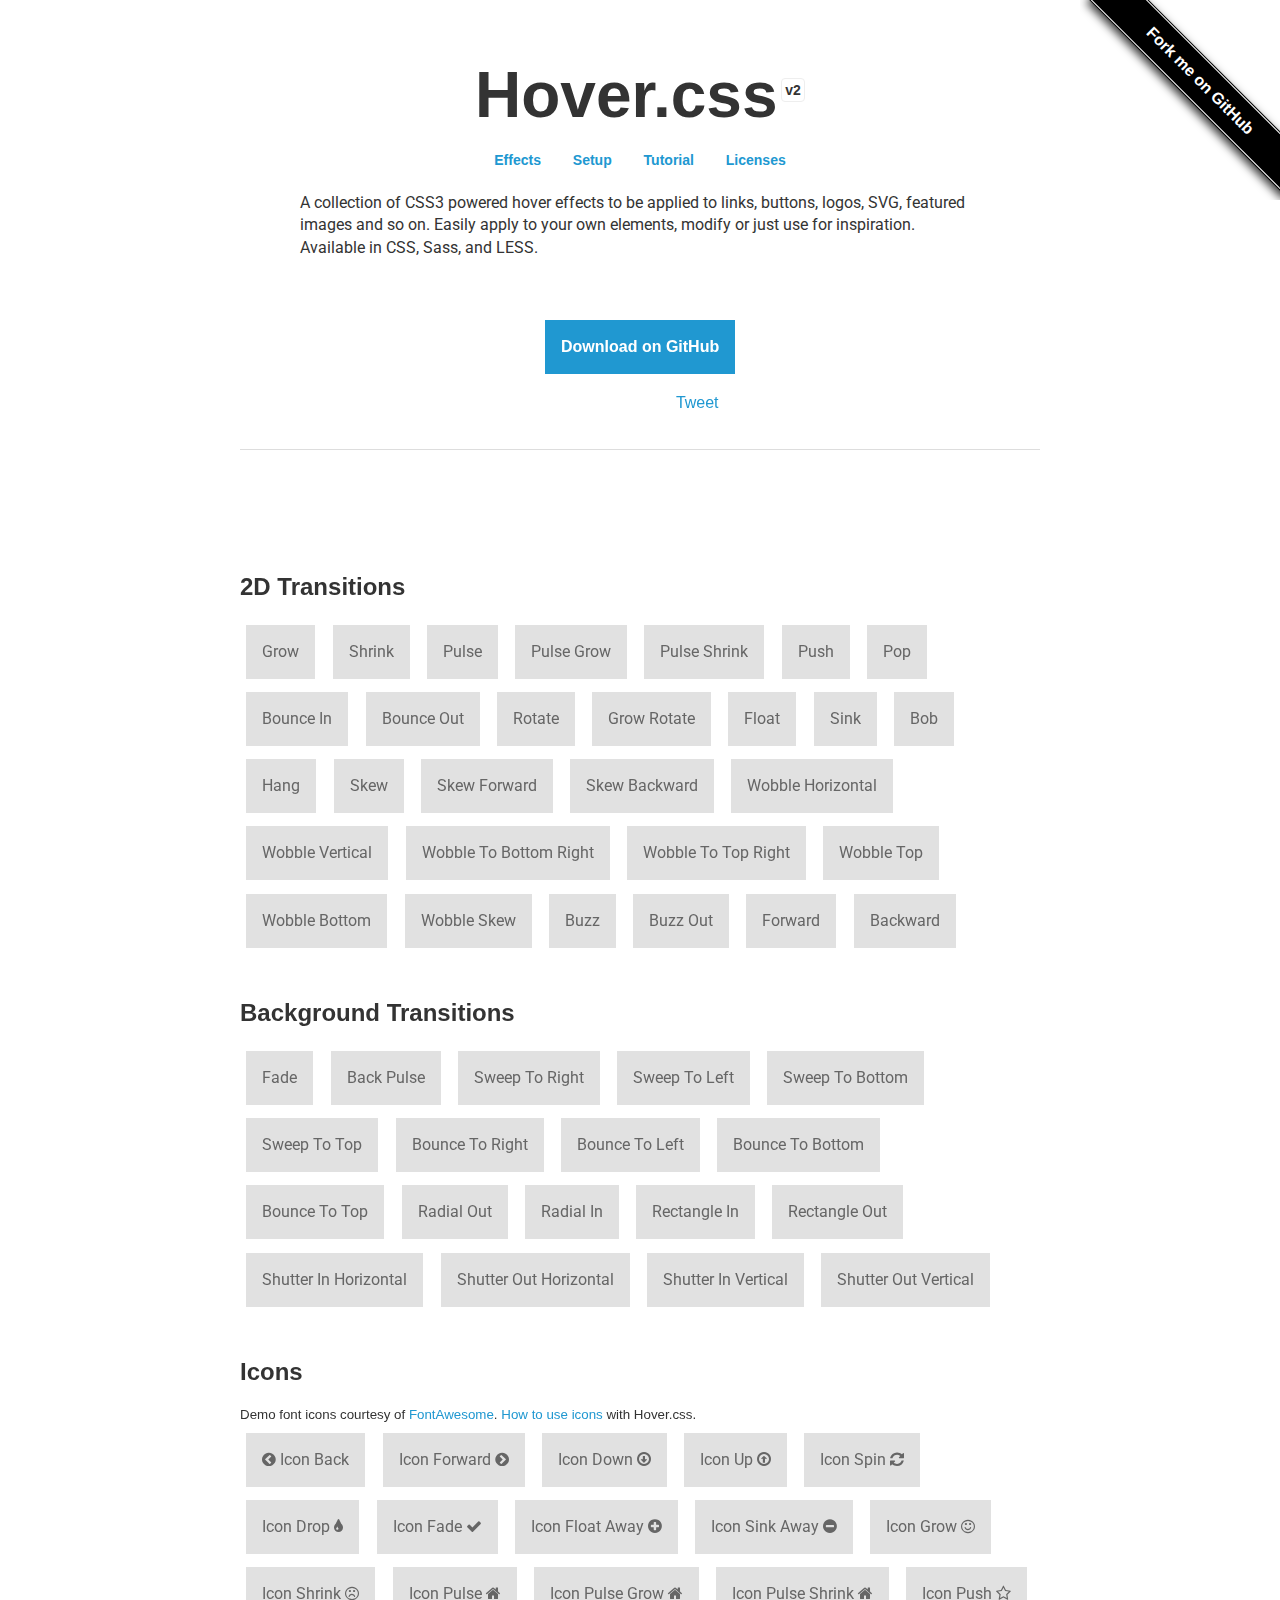
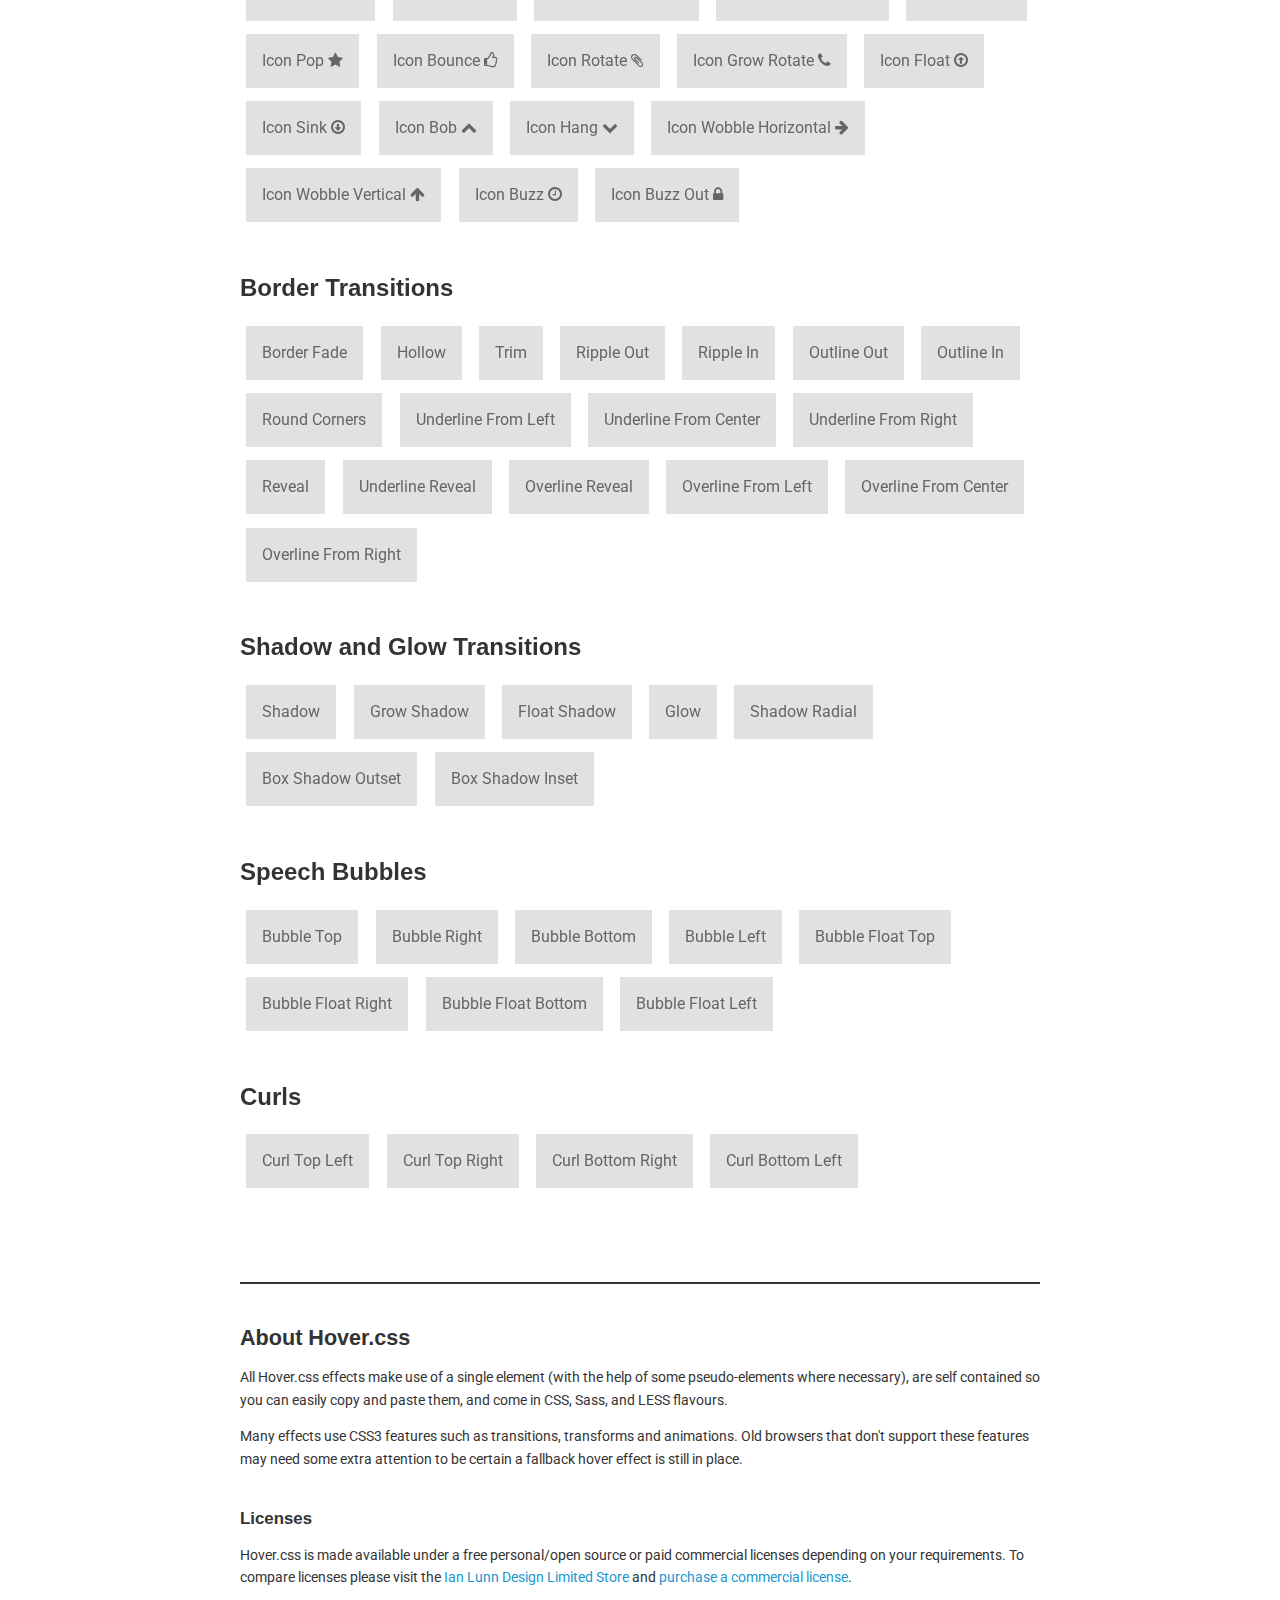
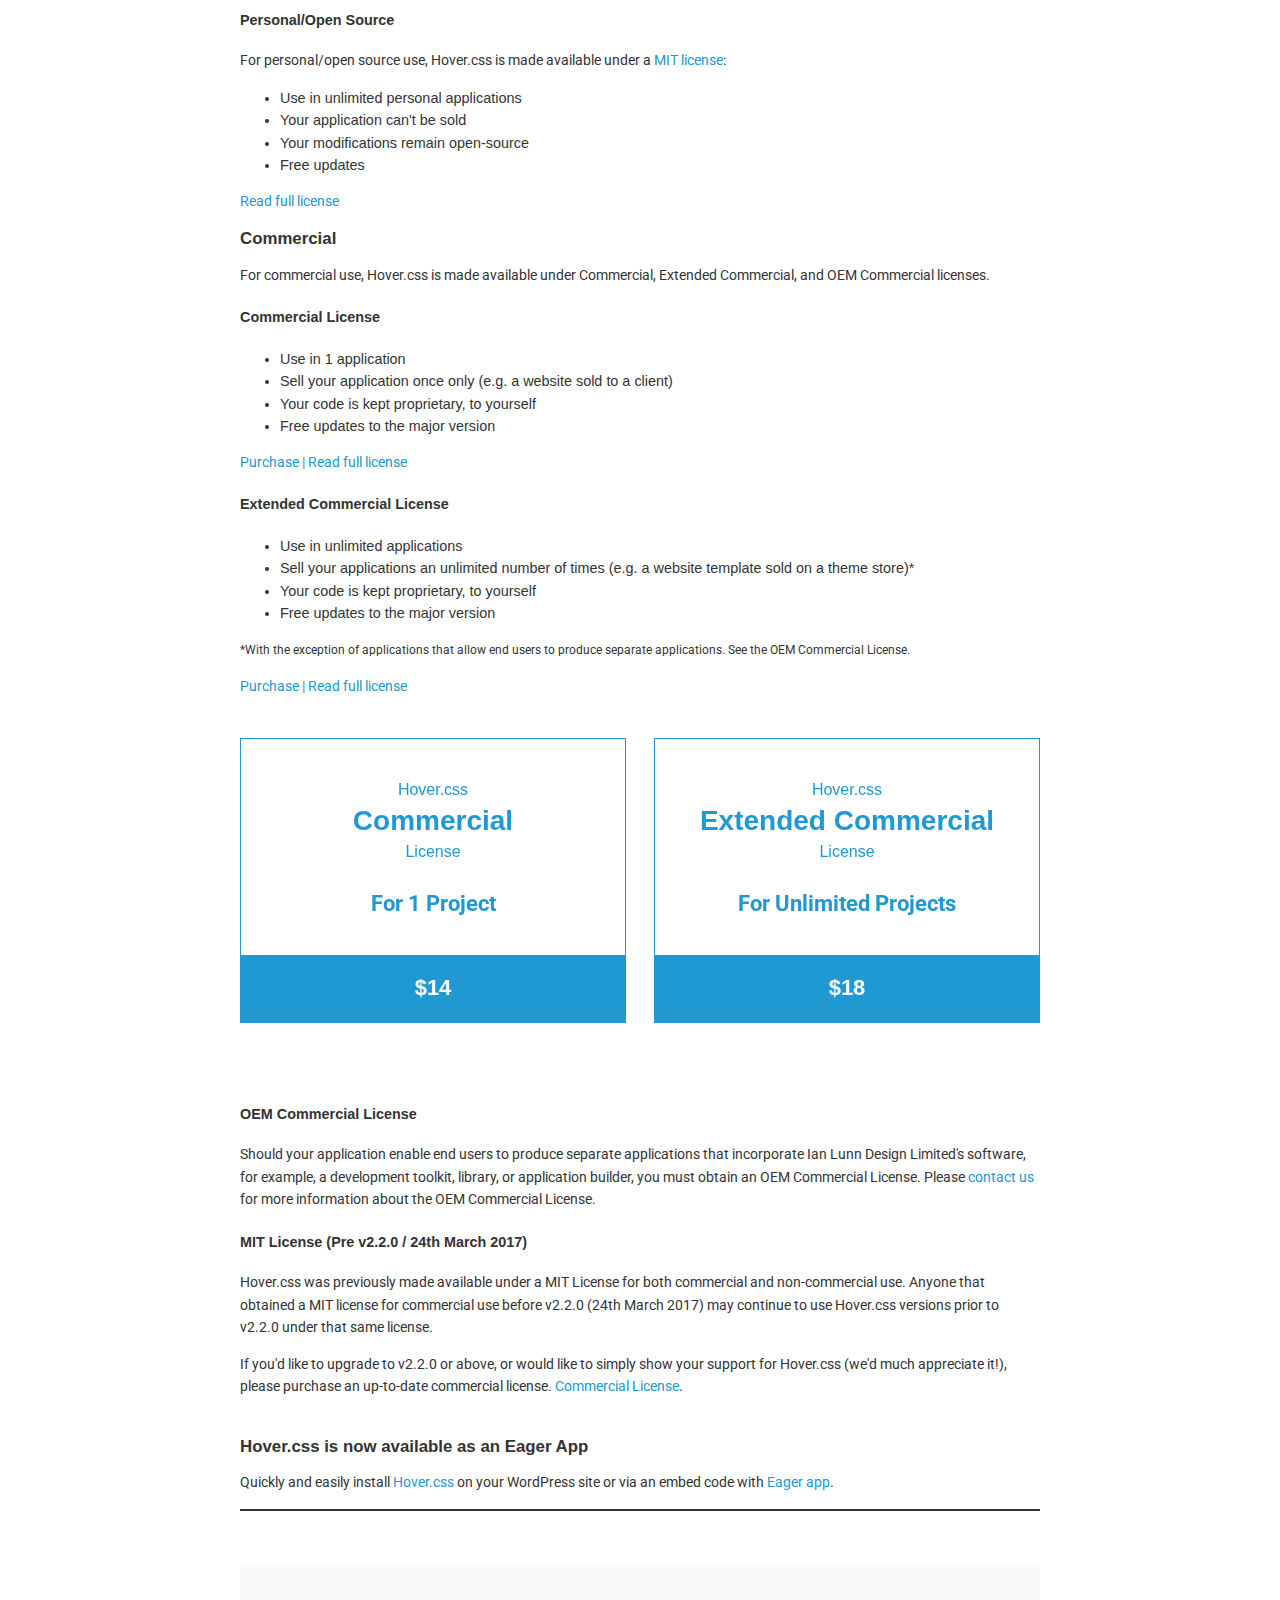
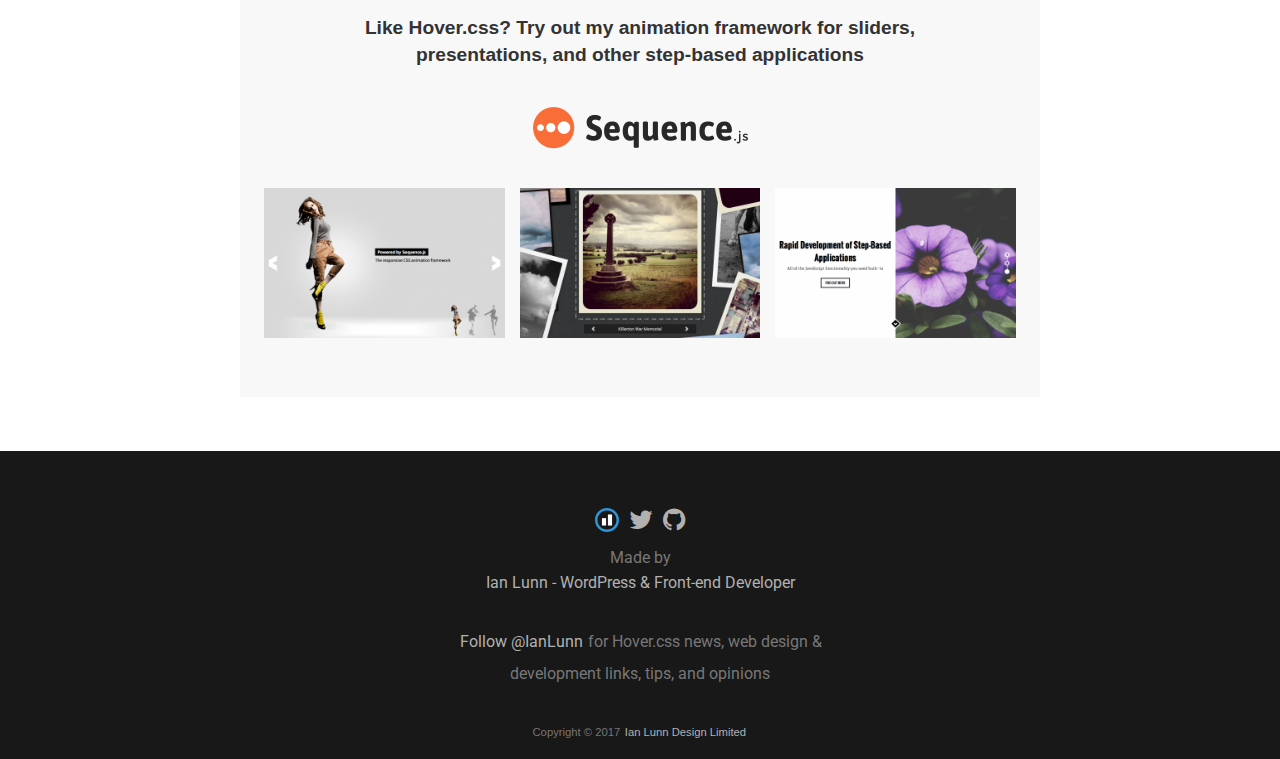
<file: fonts/Hover-master/Hover-master/index.html>
<!DOCTYPE html>
<html lang="en">
	<head>
		<meta charset="utf-8">
		<meta property="og:image" content="https://ianlunn.github.io/Hover/hover.jpg" />
		<meta property="og:site_name" content="Hover.css"/>
		<meta property="og:title" content="Hover.css - A collection of CSS3 powered hover effects" />
		<title>Hover.css - A collection of CSS3 powered hover effects</title>
		<link href="css/demo-page.css" rel="stylesheet" media="all">
		<link href="css/hover.css" rel="stylesheet" media="all">
		<link href="https://maxcdn.bootstrapcdn.com/font-awesome/4.2.0/css/font-awesome.min.css" rel="stylesheet" media="all">
	</head>
	<body>

		<!--[if lt IE 10]>
		<p class="browsehappy">You are using an <strong>outdated</strong> browser. Please <a href="https://browsehappy.com/">upgrade your browser</a> to improve your experience.</p>
		<![endif]-->

		<div class="main">
			<span id="forkongithub"><a href="https://github.com/IanLunn/Hover">Fork me on GitHub</a></span>

			<h1>Hover.css <a href="https://github.com/IanLunn/Hover/releases" class="sup" title="View release history">v2</a></h1>

			<nav>
				<ul>
					<li><a href="#effects" title="Effects">Effects</a></li>
					<li><a href="https://github.com/IanLunn/Hover/blob/master/README.md#hovercss" title="Setup">Setup</a></li>
					<li><a href="https://ianlunn.co.uk/articles/hover-css-tutorial-introduction/" title="hover.css Tutorial and Introduction">Tutorial</a></li>
					<li><a href="#licenses" title="Licenses">Licenses</a></li>
				</ul>
			</nav>

			<p class="intro">A collection of CSS3 powered hover effects to be applied to links, buttons, logos, SVG, featured images and so on. Easily apply to your own elements, modify or just use for inspiration. Available in CSS, Sass, and LESS.</p>

			<div class="download aligncenter">
				<a class="button cta hvr-float-shadow" href="https://github.com/IanLunn/Hover">Download on GitHub</a>
			</div>

			<div class="social aligncenter">
				<div class="social-button">
					<iframe src="https://ghbtns.com/github-btn.html?user=IanLunn&repo=Hover&type=watch&count=true" allowtransparency="true" frameborder="0" scrolling="0" width="110" height="20"></iframe>
				</div>

				<div class="social-button">
					<a href="https://twitter.com/share" class="twitter-share-button" data-related="IanLunn" data-dnt="true">Tweet</a>
				</div>
			</div>

			<hr />
			<br />

			<script async type="text/javascript" src="//cdn.carbonads.com/carbon.js?serve=CKYIE23M&placement=ianlunncouk" id="_carbonads_js"></script>

			<div id="effects" class="effects">

				<h2>2D Transitions</h2>

				<a href="#" class="hvr-grow">Grow</a>
				<a href="#" class="hvr-shrink">Shrink</a>
				<a href="#" class="hvr-pulse">Pulse</a>
				<a href="#" class="hvr-pulse-grow">Pulse Grow</a>
				<a href="#" class="hvr-pulse-shrink">Pulse Shrink</a>
				<a href="#" class="hvr-push">Push</a>
				<a href="#" class="hvr-pop">Pop</a>
				<a href="#" class="hvr-bounce-in">Bounce In</a>
				<a href="#" class="hvr-bounce-out">Bounce Out</a>
				<a href="#" class="hvr-rotate">Rotate</a>
				<a href="#" class="hvr-grow-rotate">Grow Rotate</a>
				<a href="#" class="hvr-float">Float</a>
				<a href="#" class="hvr-sink">Sink</a>
				<a href="#" class="hvr-bob">Bob</a>
				<a href="#" class="hvr-hang">Hang</a>
				<a href="#" class="hvr-skew">Skew</a>
				<a href="#" class="hvr-skew-forward">Skew Forward</a>
				<a href="#" class="hvr-skew-backward">Skew Backward</a>
				<a href="#" class="hvr-wobble-horizontal">Wobble Horizontal</a>
				<a href="#" class="hvr-wobble-vertical">Wobble Vertical</a>
				<a href="#" class="hvr-wobble-to-bottom-right">Wobble To Bottom Right</a>
				<a href="#" class="hvr-wobble-to-top-right">Wobble To Top Right</a>
				<a href="#" class="hvr-wobble-top">Wobble Top</a>
				<a href="#" class="hvr-wobble-bottom">Wobble Bottom</a>
				<a href="#" class="hvr-wobble-skew">Wobble Skew</a>
				<a href="#" class="hvr-buzz">Buzz</a>
				<a href="#" class="hvr-buzz-out">Buzz Out</a>
				<a href="#" class="hvr-forward">Forward</a>
				<a href="#" class="hvr-backward">Backward</a>


				<h2>Background Transitions</h2>

				<a href="#" class="hvr-fade">Fade</a>
				<a href="#" class="hvr-back-pulse">Back Pulse</a>
				<a href="#" class="hvr-sweep-to-right">Sweep To Right</a>
				<a href="#" class="hvr-sweep-to-left">Sweep To Left</a>
				<a href="#" class="hvr-sweep-to-bottom">Sweep To Bottom</a>
				<a href="#" class="hvr-sweep-to-top">Sweep To Top</a>
				<a href="#" class="hvr-bounce-to-right">Bounce To Right</a>
				<a href="#" class="hvr-bounce-to-left">Bounce To Left</a>
				<a href="#" class="hvr-bounce-to-bottom">Bounce To Bottom</a>
				<a href="#" class="hvr-bounce-to-top">Bounce To Top</a>
				<a href="#" class="hvr-radial-out">Radial Out</a>
				<a href="#" class="hvr-radial-in">Radial In</a>
				<a href="#" class="hvr-rectangle-in">Rectangle In</a>
				<a href="#" class="hvr-rectangle-out">Rectangle Out</a>
				<a href="#" class="hvr-shutter-in-horizontal">Shutter In Horizontal</a>
				<a href="#" class="hvr-shutter-out-horizontal">Shutter Out Horizontal</a>
				<a href="#" class="hvr-shutter-in-vertical">Shutter In Vertical</a>
				<a href="#" class="hvr-shutter-out-vertical">Shutter Out Vertical</a>


				<h2>Icons</h2>

				<small>Demo font icons courtesy of <a href="https://fortawesome.github.io/Font-Awesome/">FontAwesome</a>. <a href="https://github.com/IanLunn/Hover/#using-icon-effects">How to use icons</a> with Hover.css.</small>

				<a href="#" class="hvr-icon-back">
					<i class="fa fa-chevron-circle-left hvr-icon"></i> Icon Back
				</a>
				<a href="#" class="hvr-icon-forward">
					Icon Forward
					<i class="fa fa-chevron-circle-right hvr-icon"></i>
				</a>
				<a href="#" class="hvr-icon-down">
					Icon Down <i class="fa fa-arrow-circle-o-down hvr-icon"></i>
				</a>
				<a href="#" class="hvr-icon-up">
					Icon Up <i class="fa fa-arrow-circle-o-up hvr-icon"></i>
				</a>
				<a href="#" class="hvr-icon-spin">
					Icon Spin <i class="fa fa-refresh hvr-icon"></i>
				</a>
				<a href="#" class="hvr-icon-drop">
					Icon Drop <i class="fa fa-tint hvr-icon"></i>
				</a>
				<a href="#" class="hvr-icon-fade">
					Icon Fade <i class="fa fa-check hvr-icon"></i>
				</a>
				<a href="#" class="hvr-icon-float-away">
					Icon Float Away <i class="fa fa-plus-circle hvr-icon"></i>
				</a>
				<a href="#" class="hvr-icon-sink-away">
					Icon Sink Away <i class="fa fa-minus-circle hvr-icon"></i>
				</a>
				<a href="#" class="hvr-icon-grow">
					Icon Grow <i class="fa fa-smile-o hvr-icon"></i>
				</a>
				<a href="#" class="hvr-icon-shrink">
					Icon Shrink <i class="fa fa-frown-o hvr-icon"></i>
				</a>
				<a href="#" class="hvr-icon-pulse">
					Icon Pulse <i class="fa fa-home hvr-icon"></i>
				</a>
				<a href="#" class="hvr-icon-pulse-grow">
					Icon Pulse Grow <i class="fa fa-home hvr-icon"></i>
				</a>
				<a href="#" class="hvr-icon-pulse-shrink">
					Icon Pulse Shrink <i class="fa fa-home hvr-icon"></i>
				</a>
				<a href="#" class="hvr-icon-push">
					Icon Push <i class="fa fa-star-o hvr-icon"></i>
				</a>
				<a href="#" class="hvr-icon-pop">
					Icon Pop <i class="fa fa-star hvr-icon"></i>
				</a>
				<a href="#" class="hvr-icon-bounce">
					Icon Bounce <i class="fa fa-thumbs-o-up hvr-icon"></i>
				</a>
				<a href="#" class="hvr-icon-rotate">
					Icon Rotate <i class="fa fa-paperclip hvr-icon"></i>
				</a>
				<a href="#" class="hvr-icon-grow-rotate">
					Icon Grow Rotate <i class="fa fa-phone hvr-icon"></i>
				</a>
				<a href="#" class="hvr-icon-float">
					Icon Float <i class="fa fa-arrow-circle-o-up hvr-icon"></i>
				</a>
				<a href="#" class="hvr-icon-sink">
					Icon Sink <i class="fa fa-arrow-circle-o-down hvr-icon"></i>
				</a>
				<a href="#" class="hvr-icon-bob">
					Icon Bob <i class="fa fa-chevron-up hvr-icon"></i>
				</a>
				<a href="#" class="hvr-icon-hang">
					Icon Hang <i class="fa fa-chevron-down hvr-icon"></i>
				</a>
				<a href="#" class="hvr-icon-wobble-horizontal">
					Icon Wobble Horizontal <i class="fa fa-arrow-right hvr-icon"></i>
				</a>
				<a href="#" class="hvr-icon-wobble-vertical">
					Icon Wobble Vertical <i class="fa fa-arrow-up hvr-icon"></i>
				</a>
				<a href="#" class="hvr-icon-buzz">
					Icon Buzz <i class="fa fa-clock-o hvr-icon"></i>
				</a>
				<a href="#" class="hvr-icon-buzz-out">
					Icon Buzz Out <i class="fa fa-lock hvr-icon"></i>
				</a>


				<h2>Border Transitions</h2>

				<a href="#" class="hvr-border-fade">Border Fade</a>
				<a href="#" class="hvr-hollow">Hollow</a>
				<a href="#" class="hvr-trim">Trim</a>
				<a href="#" class="hvr-ripple-out">Ripple Out</a>
				<a href="#" class="hvr-ripple-in">Ripple In</a>
				<a href="#" class="hvr-outline-out">Outline Out</a>
				<a href="#" class="hvr-outline-in">Outline In</a>
				<a href="#" class="hvr-round-corners">Round Corners</a>
				<a href="#" class="hvr-underline-from-left">Underline From Left</a>
				<a href="#" class="hvr-underline-from-center">Underline From Center</a>
				<a href="#" class="hvr-underline-from-right">Underline From Right</a>
				<a href="#" class="hvr-reveal">Reveal</a>
				<a href="#" class="hvr-underline-reveal">Underline Reveal</a>
				<a href="#" class="hvr-overline-reveal">Overline Reveal</a>
				<a href="#" class="hvr-overline-from-left">Overline From Left</a>
				<a href="#" class="hvr-overline-from-center">Overline From Center</a>
				<a href="#" class="hvr-overline-from-right">Overline From Right</a>


				<h2>Shadow and Glow Transitions</h2>

				<a href="#" class="hvr-shadow">Shadow</a>
				<a href="#" class="hvr-grow-shadow">Grow Shadow</a>
				<a href="#" class="hvr-float-shadow">Float Shadow</a>
				<a href="#" class="hvr-glow">Glow</a>
				<a href="#" class="hvr-shadow-radial">Shadow Radial</a>
				<a href="#" class="hvr-box-shadow-outset">Box Shadow Outset</a>
				<a href="#" class="hvr-box-shadow-inset">Box Shadow Inset</a>


				<h2>Speech Bubbles</h2>

				<a href="#" class="hvr-bubble-top">Bubble Top</a>
				<a href="#" class="hvr-bubble-right">Bubble Right</a>
				<a href="#" class="hvr-bubble-bottom">Bubble Bottom</a>
				<a href="#" class="hvr-bubble-left">Bubble Left</a>
				<a href="#" class="hvr-bubble-float-top">Bubble Float Top</a>
				<a href="#" class="hvr-bubble-float-right">Bubble Float Right</a>
				<a href="#" class="hvr-bubble-float-bottom">Bubble Float Bottom</a>
				<a href="#" class="hvr-bubble-float-left">Bubble Float Left</a>


				<h2>Curls</h2>

				<a href="#" class="hvr-curl-top-left">Curl Top Left</a>
				<a href="#" class="hvr-curl-top-right">Curl Top Right</a>
				<a href="#" class="hvr-curl-bottom-right">Curl Bottom Right</a>
				<a href="#" class="hvr-curl-bottom-left">Curl Bottom Left</a>
			</div>


			<div class="footer">
				<div class="about">
					<h2>About Hover.css</h2>

					<p>All Hover.css effects make use of a single element (with the help of some pseudo-elements where necessary), are self contained so you can easily copy and paste them, and come in CSS, Sass, and LESS flavours.</p>

					<p>Many effects use CSS3 features such as transitions, transforms and animations. Old browsers that don't support these features may need some extra attention to be certain a fallback hover effect is still in place.</p>

					<br />
					<h3 id="licenses">Licenses</h3>

					<p>Hover.css is made available under a free personal/open source or paid commercial licenses depending on your requirements. To compare licenses please visit the <a href="https://ianlunn.co.uk/store/licenses/">Ian Lunn Design Limited Store</a> and <a href="https://ianlunn.co.uk/store/hover-css/">purchase a commercial license</a>.</p>

					<h4 id="personal">Personal/Open Source</h4>

					<p>For personal/open source use, Hover.css is made available under a <a href="https://opensource.org/licenses/MIT">MIT license</a>:</p>

					<ul>
						<li>Use in unlimited personal applications</li>
						<li>Your application can't be sold</li>
						<li>Your modifications remain open-source</li>
						<li>Free updates</li>
					</ul>

					<p><a href="https://ianlunn.co.uk/store/licenses/personal/">Read full license</a></p>

					<h3 id="commercial-licenses">Commercial</h3>

					<p>For commercial use, Hover.css is made available under Commercial, Extended Commercial, and OEM Commercial licenses.</p>

					<h4 id="commercial">Commercial License</h4>

					<ul>
						<li>Use in 1 application</li>
						<li>Sell your application once only (e.g. a website sold to a client)</li>
						<li>Your code is kept proprietary, to yourself</li>
						<li>Free updates to the major version</li>
					</ul>

					<p><a href="https://ianlunn.co.uk/store/hover-css/?attribute_pa_licenses=commercial">Purchase<a/> | <a href="https://ianlunn.co.uk/store/licenses/commercial/">Read full license</a></p>

					<h4 id="extended-commercial">Extended Commercial License</h4>

					<ul>
						<li>Use in unlimited applications</li>
						<li>Sell your applications an unlimited number of times (e.g. a website template sold on a theme store)*</li>
						<li>Your code is kept proprietary, to yourself</li>
						<li>Free updates to the major version</li>
					</ul>

					<p><small>*With the exception of applications that allow end users to produce separate applications. See the OEM Commercial License.</small></p>

					<p><a href="https://ianlunn.co.uk/store/hover-css/?attribute_pa_licenses=extended-commercial">Purchase<a/> | <a href="https://ianlunn.co.uk/store/licenses/extended-commercial/">Read full license</a></p>

					<div class="licenses">
						<a target="_blank" href="https://ianlunn.co.uk/store/hover-css/?attribute_pa_licenses=commercial" title="Commercial License" class="license hvr-float">
							<div class="license__content">
								<h5 class="license__title"><div>Hover.css</div> Commercial <div>License</div></h5>
								<p class="license__desc">For 1 Project</p>
							</div>
							<span class="license__button button cta">$14</span>
						</a>

						<a target="_blank" href="https://ianlunn.co.uk/store/hover-css/?attribute_pa_licenses=extended-commercial" title="Extended Commercial License" class="license hvr-float">
							<div class="license__content">
								<h5 class="license__title"><div>Hover.css</div> Extended Commercial <div>License</div></h5>
								<p class="license__desc">For Unlimited Projects</p>
							</div>
							<span class="license__button button cta">$18</span>
						</a>
					</div>

					<h4 id="oem-commercial">OEM Commercial License</h4>

					<p>Should your application enable end users to produce separate applications that incorporate Ian Lunn Design Limited's software, for example, a development toolkit, library, or application builder, you must obtain an OEM Commercial License. Please <a href="https://ianlunn.co.uk/contact/">contact us</a> for more information about the OEM Commercial License.</p>

					<h4>MIT License (Pre v2.2.0 / 24th March 2017)</h4>
					<p>Hover.css was previously made available under a MIT License for both commercial and non-commercial use. Anyone that obtained a MIT license for commercial use before v2.2.0 (24th March 2017) may continue to use Hover.css versions prior to v2.2.0 under that same license.</p>

					<p>If you'd like to upgrade to v2.2.0 or above, or would like to simply show your support for Hover.css (we'd much appreciate it!), please purchase an up-to-date commercial license. <a href="https://ianlunn.co.uk/store/hover-css/?attribute_pa_licenses=commercial" title="Commercial License">Commercial License</a>.</p>

					<br />
					<h3>Hover.css is now available as an Eager App</h3>
					<p>Quickly and easily install <a href="https://eager.io/app/AN_LdP2tOk0f">Hover.css</a> on your WordPress site or via an embed code with <a href="https://eager.io/">Eager app</a>.</p>
				</div>
			</div>

			<div class="ad">
				<h2>Like Hover.css? Try out my animation framework for sliders,<br /> presentations, and other step-based applications</h2>

				<a class="ad__logo" href="https://www.sequencejs.com/" title="Learn more about Sequence.js">
					<img src="sequence-logo.png" alt="Sequence.js" />
				</a>

				<div class="ad__preview">
					<a href="https://www.sequencejs.com/" title="Learn more about Sequence.js"><img src="modern-slide-in.png" /></a> <a class="second" href="https://www.sequencejs.com/" title="Learn more about Sequence.js"><img src="photo-stack.png" /></a> <a href="https://www.sequencejs.com/" title="Learn more about Sequence.js"><img src="two-up.png" /></a>
				</div>
			</div>

		</div>

		<div class="made-by group">
			<ul>
				<li>
					<!-- "IL" logo Copyright (c) Ian Lunn Design Limited 2017 -->
					<a cass="icon__ild" href="https://ianlunn.co.uk/" title="Ian Lunn - WordPress &amp; Front End Developer" target="_blank" class="ild-ident">
						<svg class="" onmouseenter="el=this;el.classList.add('active');setTimeout(function(){el.classList.remove('active')},600);" xmlns="https://www.w3.org/2000/svg" width="24" height="30" viewBox="0 0 52 52">
							<g class="circle-holder">
								<path class="circle" fill="#2E96D6" d="M5.4 26c0-11.4 9.2-20.6 20.6-20.6s20.6 9.2 20.6 20.6c0 11.4-9.2 20.6-20.6 20.6s-20.6-9.2-20.6-20.6zm-5.4 0c0 14.4 11.6 26 26 26s26-11.6 26-26-11.6-26-26-26-26 11.6-26 26z"></path>
							</g>
							<path class="i" fill="#fff" d="M15 22h9v16h-9v-16z"></path>
							<path class="l" fill="#fff" d="M28 14h9v24h-9v-24z"></path>
						</svg>
					</a>
				</li>
				<li><a class="icon__twitter" href="https://twitter.com/IanLunn/" title="Ian Lunn on Twitter" target="_blank"><i class="fa fa-twitter"></i></a></li>
				<li><a class="icon__github" href="https://github.com/IanLunn/Hover/" title="Hover.css on GitHub" target="_blank"><i class="fa fa-github"></i></a></li>
			</ul>
			<p>Made by<br /><a href="https://ianlunn.co.uk/" title="Ian Lunn - WordPress &amp; Front End Developer" target="_blank">Ian Lunn - WordPress &amp; Front-end Developer</a></p>

			<p class="follow"><a href="https://twitter.com/IanLunn" class="twitter-follow-button" data-show-count="false" data-dnt="true" data-size="large">Follow @IanLunn</a> for Hover.css news, web design &amp;<br /> development links, tips, and opinions</p>
			<small>Copyright &copy; 2017 <a href="https://ianlunn.co.uk/" title="Ian Lunn - WordPress &amp; Front End Developer" target="_blank">Ian Lunn Design Limited</a></small>
		</div>

		<script>
			/**
			 * Used to demonstrate Hover.css only. Not required when adding
			 * Hover.css to your own pages. Prevents a link from being
			 * navigated and gaining focus.
			 */
			var effects = document.querySelectorAll('.effects')[0];

			effects.addEventListener('click', function(e) {

				if (e.target.className.indexOf('hvr') > -1) {
					e.preventDefault();
					e.target.blur();

				}
			});
		</script>

		<script>!function(d,s,id){var js,fjs=d.getElementsByTagName(s)[0],p=/^https:/.test(d.location)?'http':'https';if(!d.getElementById(id)){js=d.createElement(s);js.id=id;js.src=p+'://platform.twitter.com/widgets.js';fjs.parentNode.insertBefore(js,fjs);}}(document, 'script', 'twitter-wjs');</script>

		<script>
		  (function(i,s,o,g,r,a,m){i['GoogleAnalyticsObject']=r;i[r]=i[r]||function(){
		  (i[r].q=i[r].q||[]).push(arguments)},i[r].l=1*new Date();a=s.createElement(o),
		  m=s.getElementsByTagName(o)[0];a.async=1;a.src=g;m.parentNode.insertBefore(a,m)
		  })(window,document,'script','//www.google-analytics.com/analytics.js','ga');

		  ga('create', 'UA-11991680-4', 'ianlunn.github.io');
		  ga('send', 'pageview');
		</script>
	</body>
</html>
</file>
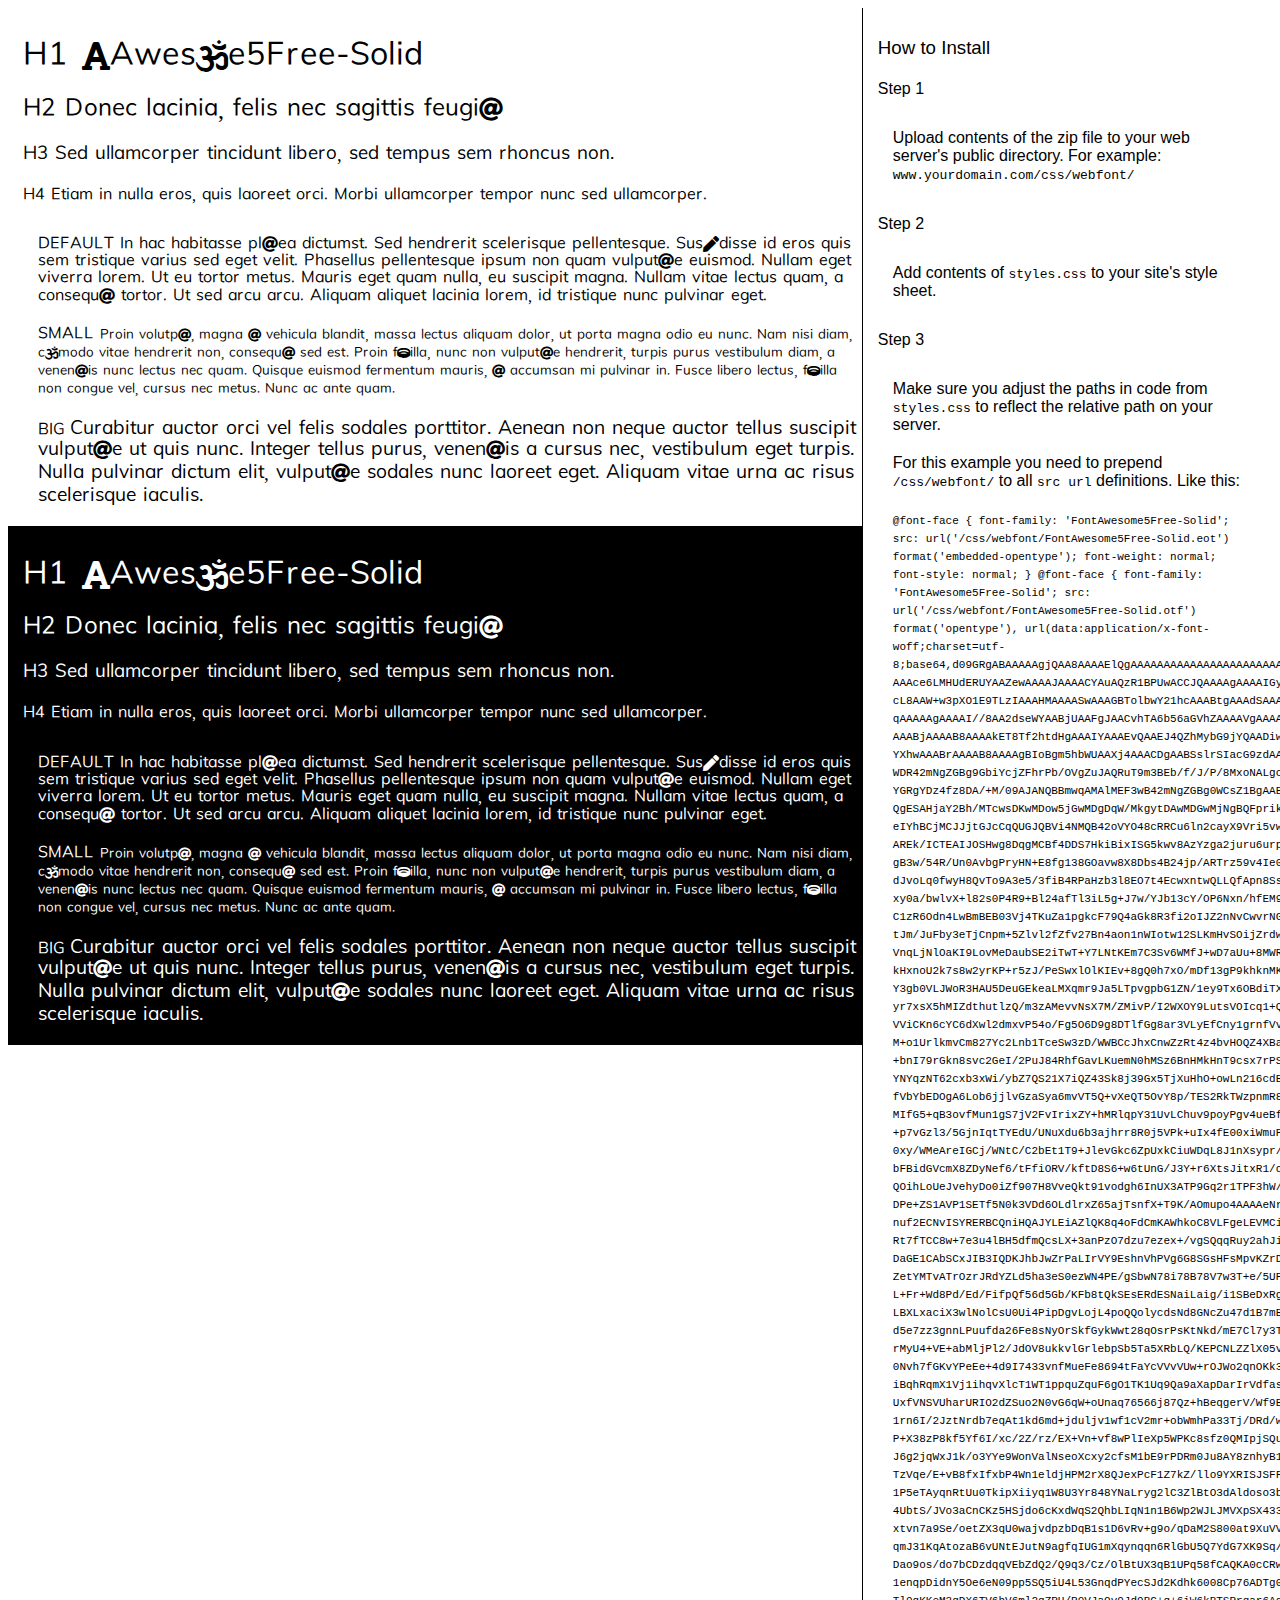
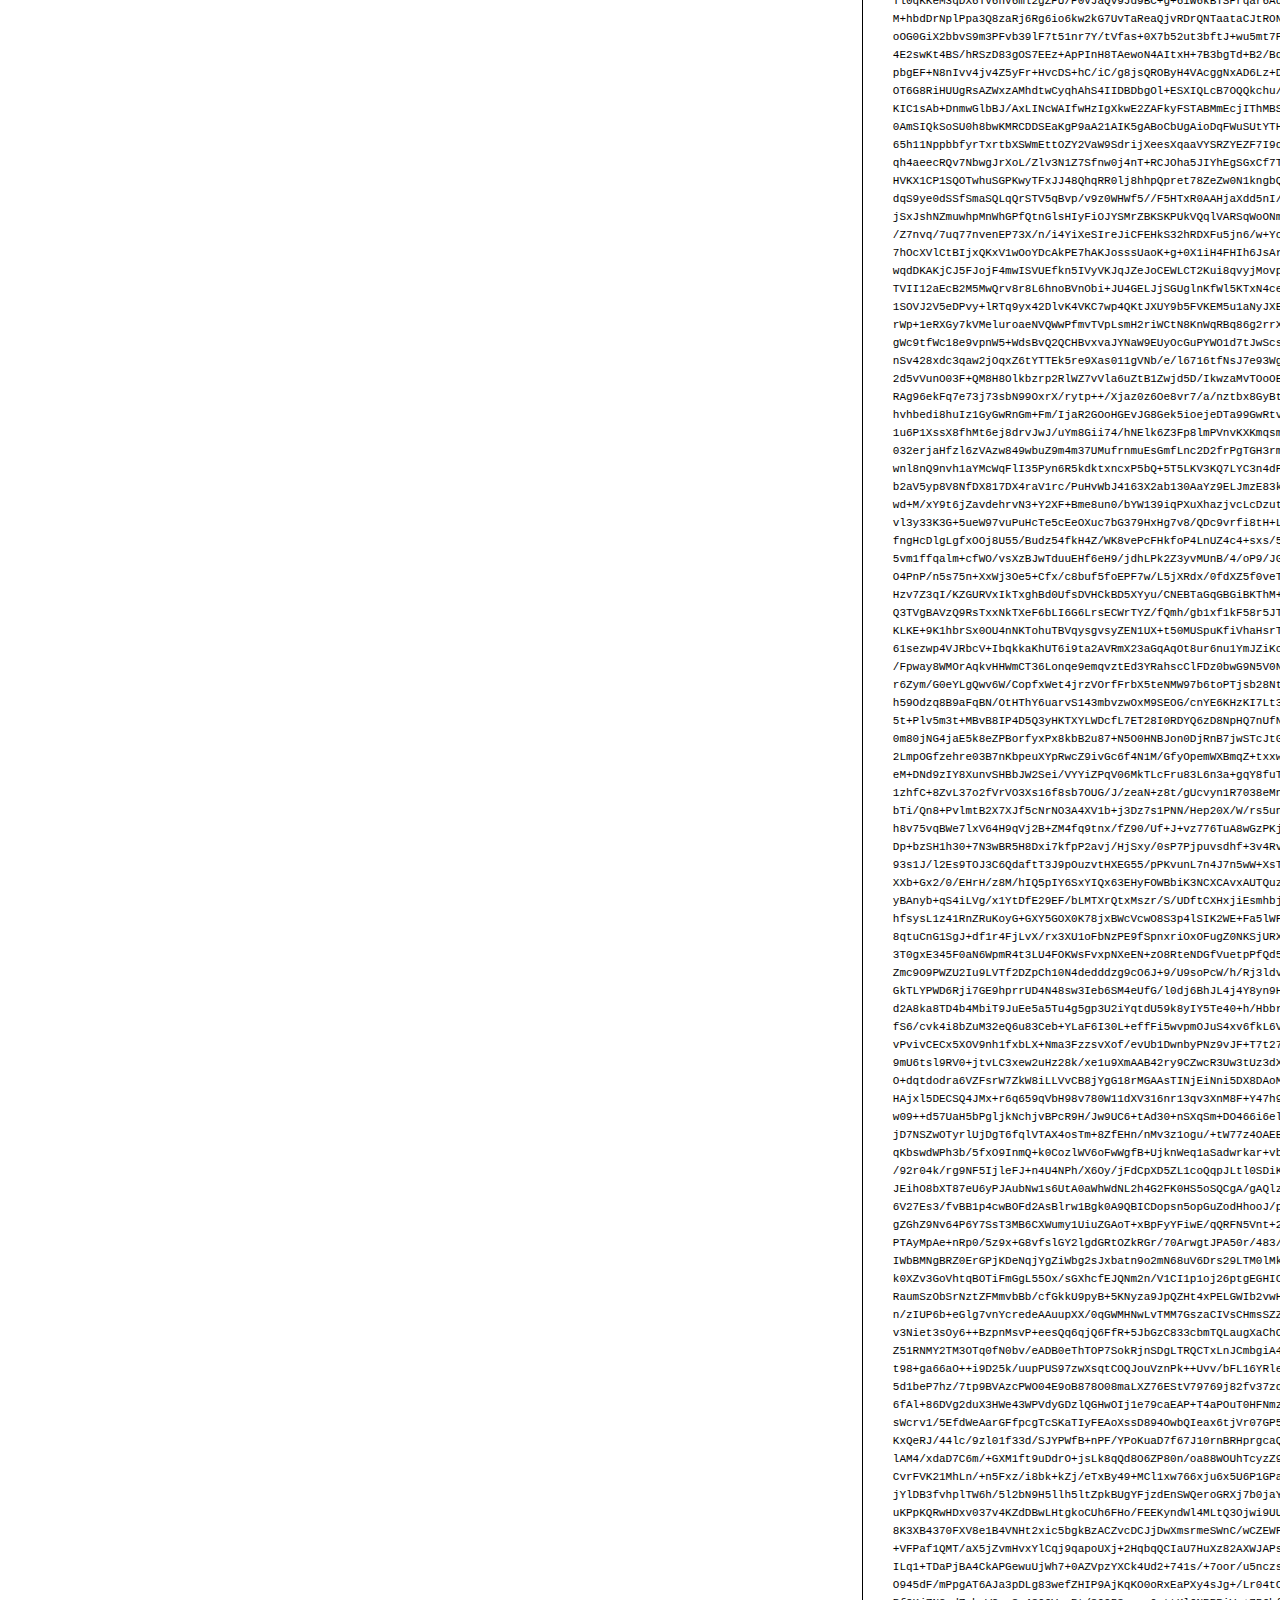
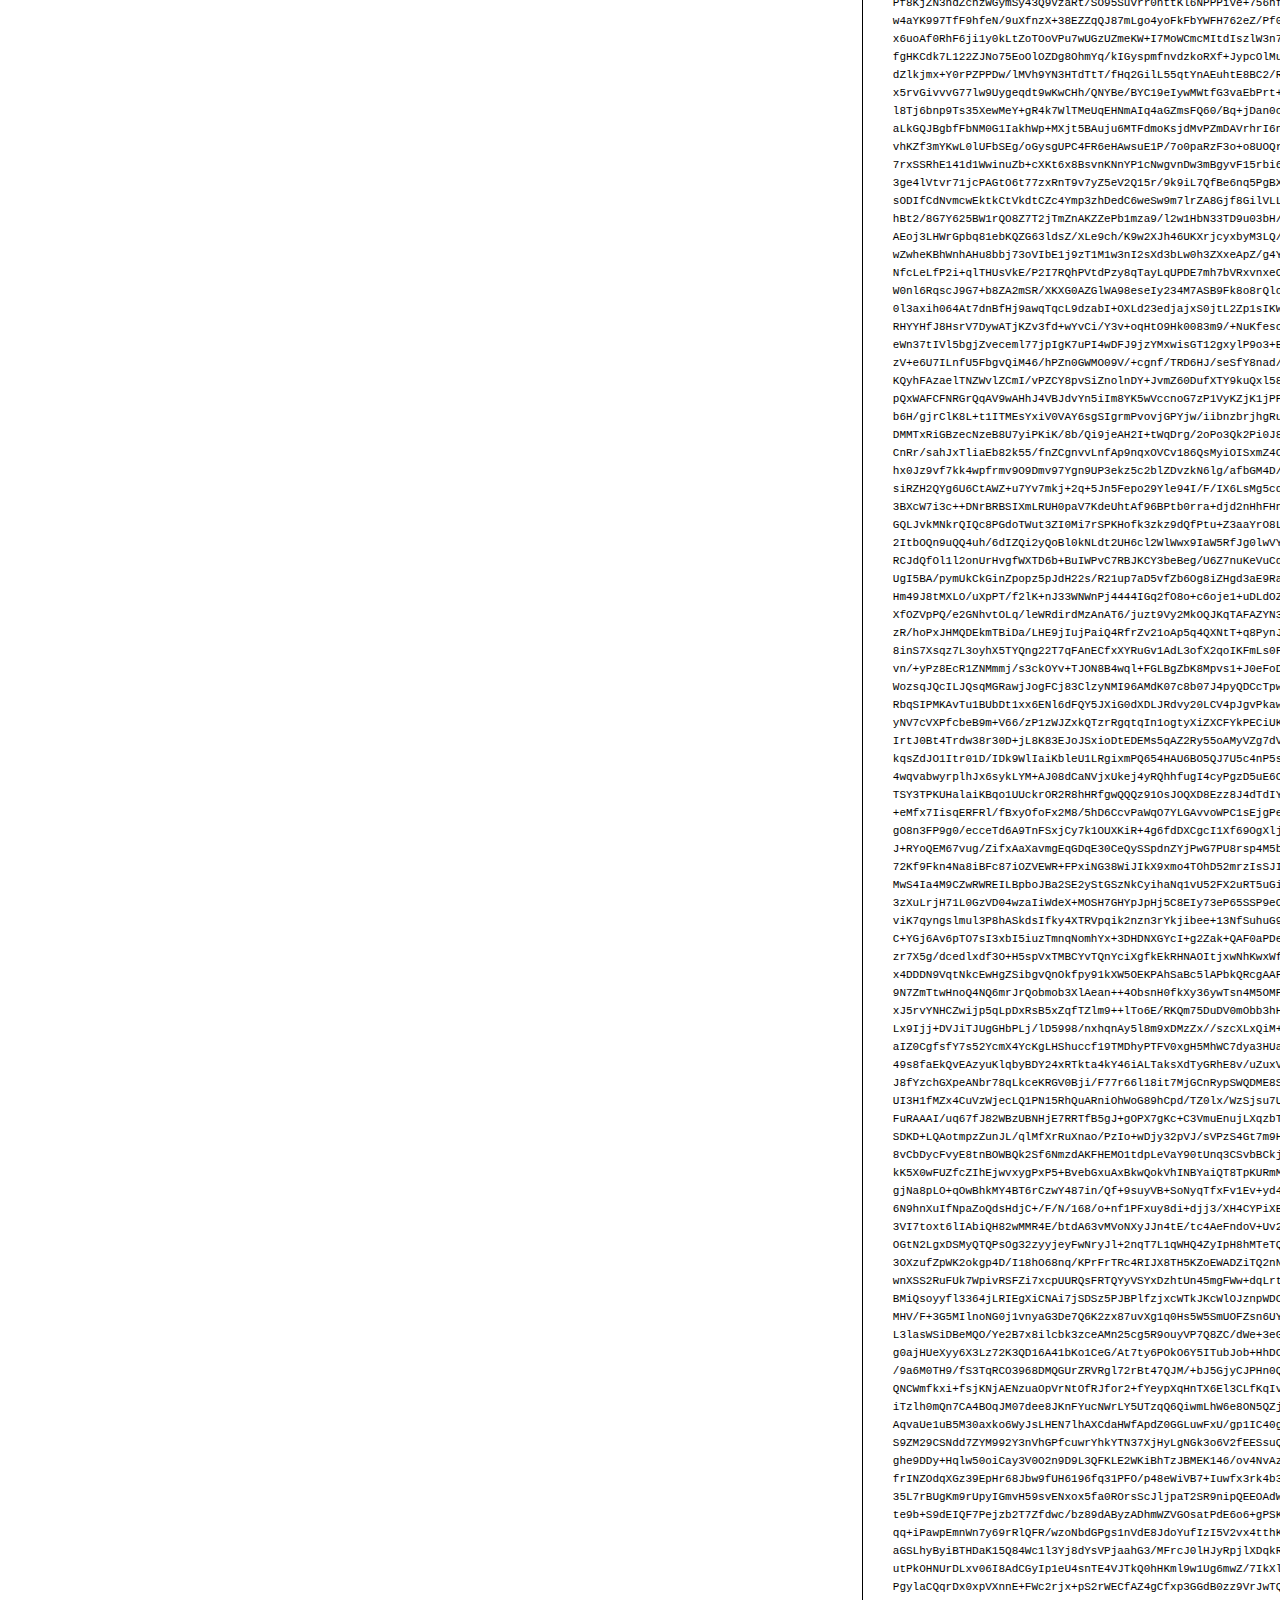
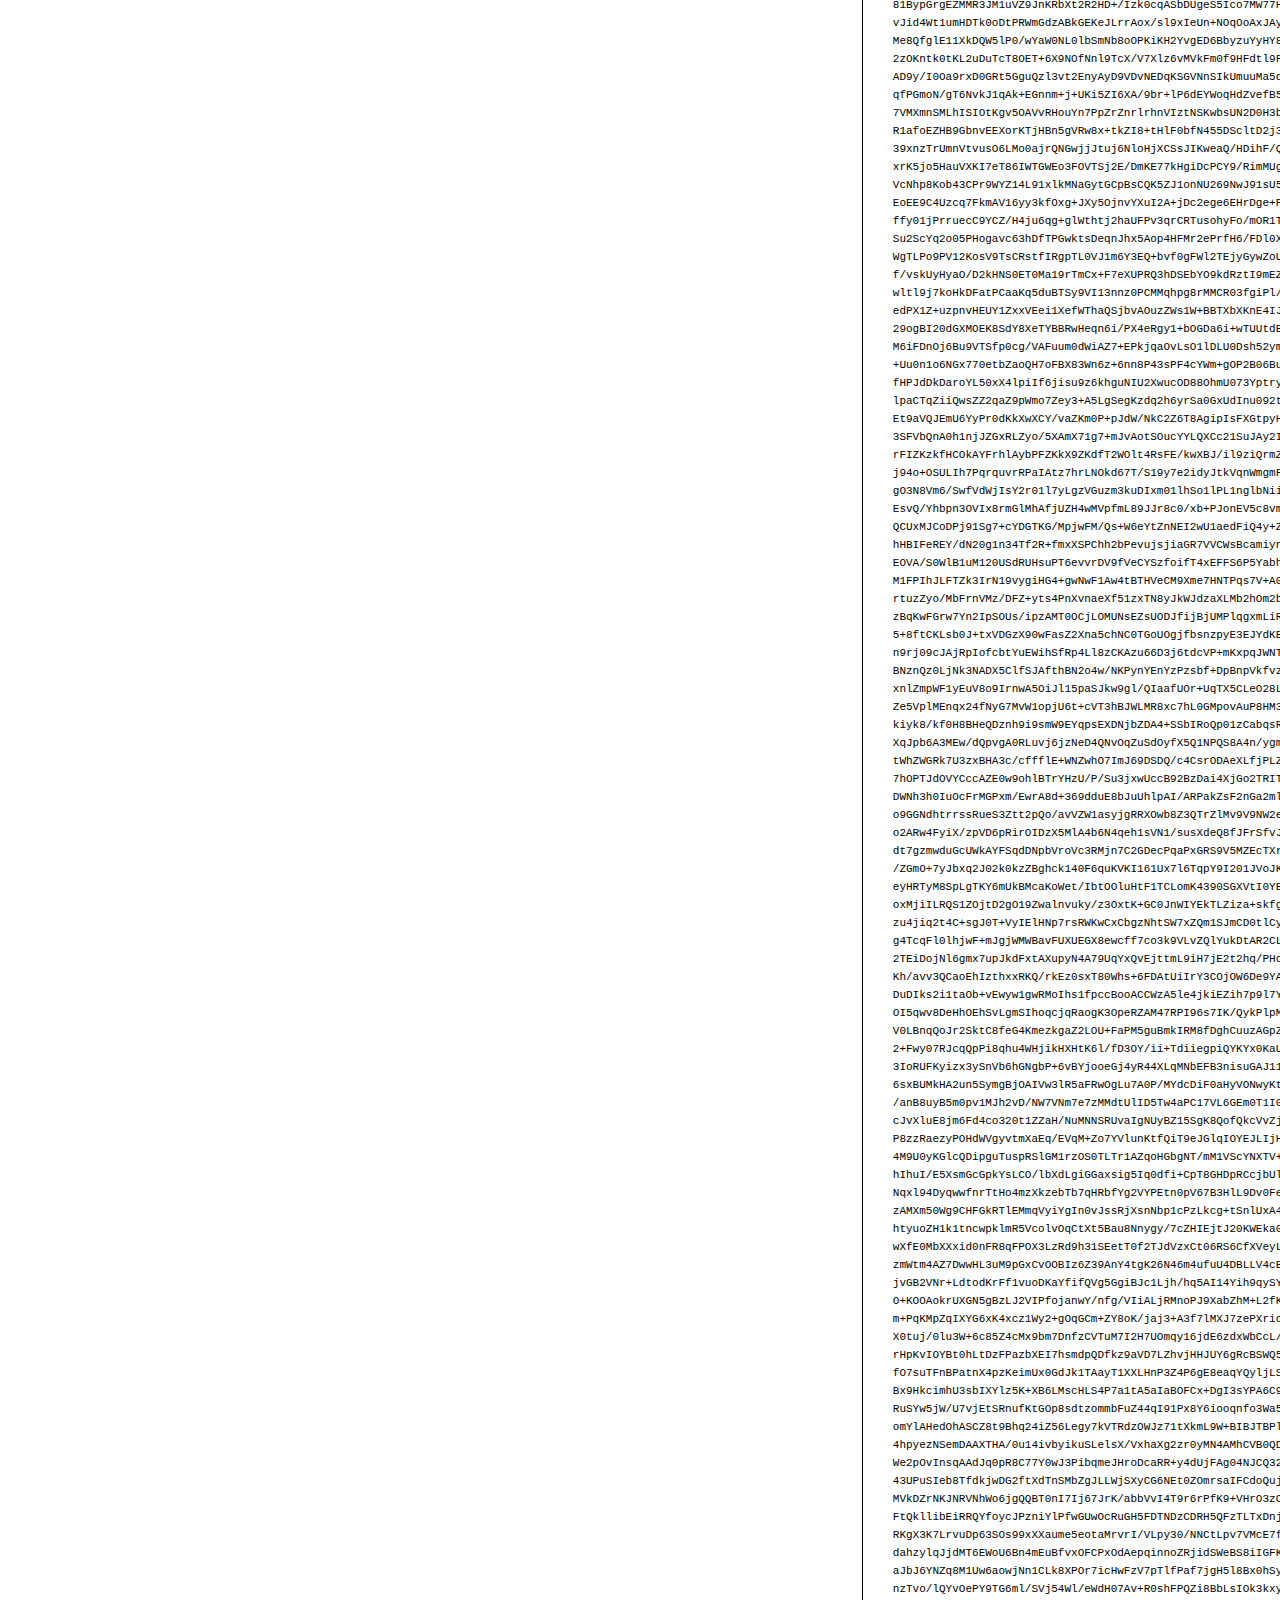
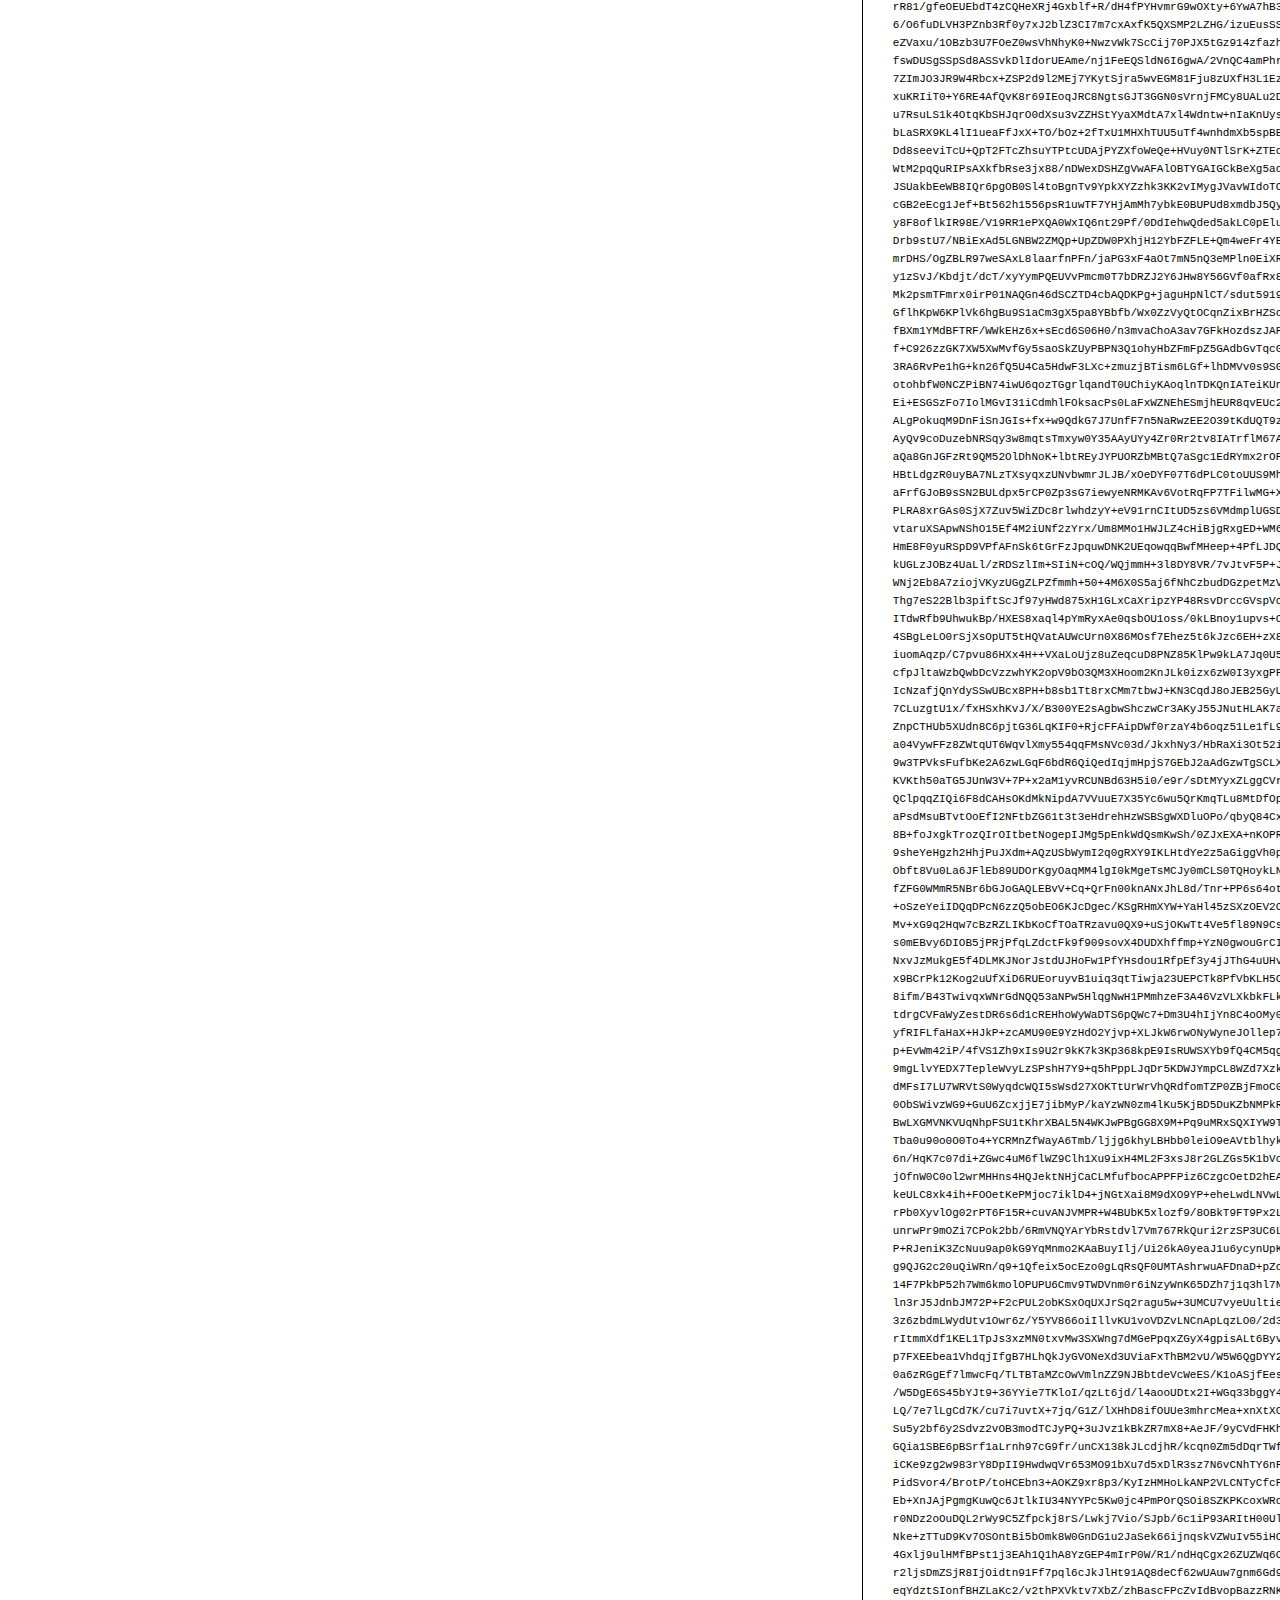
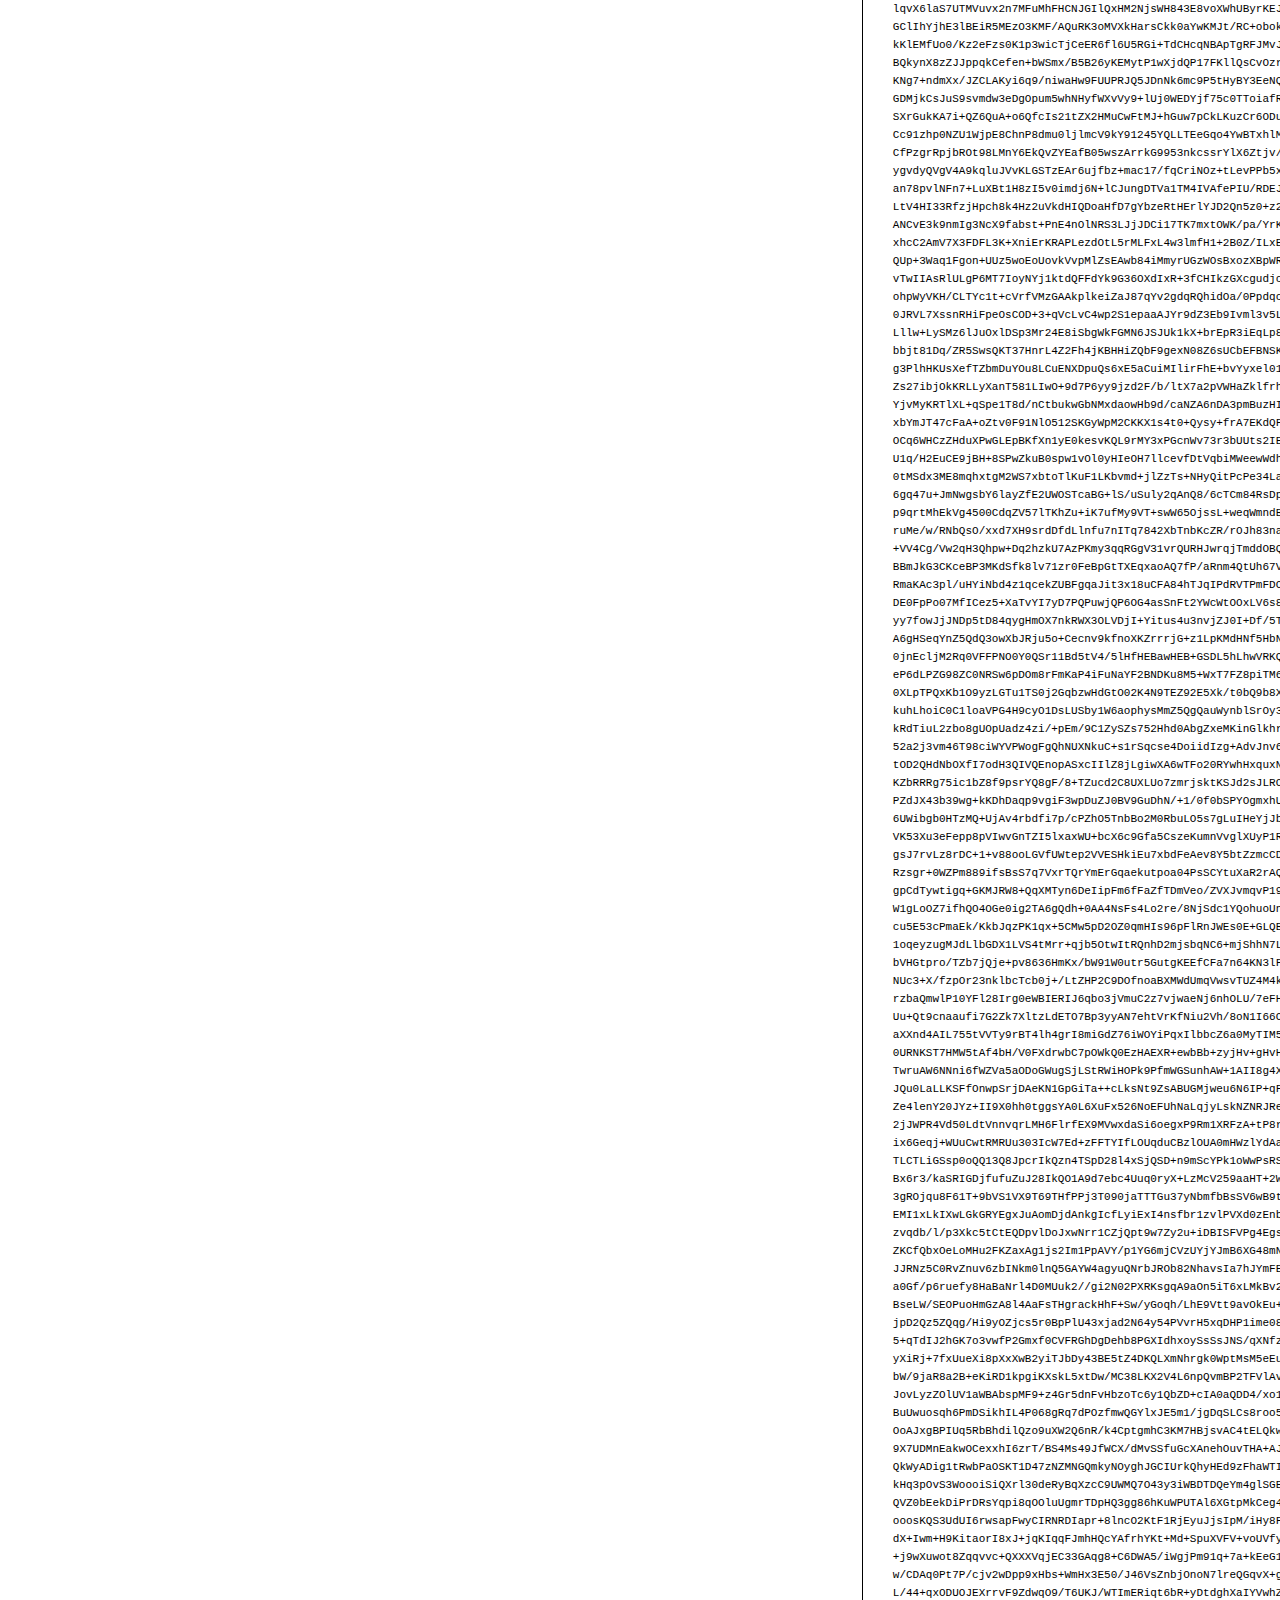
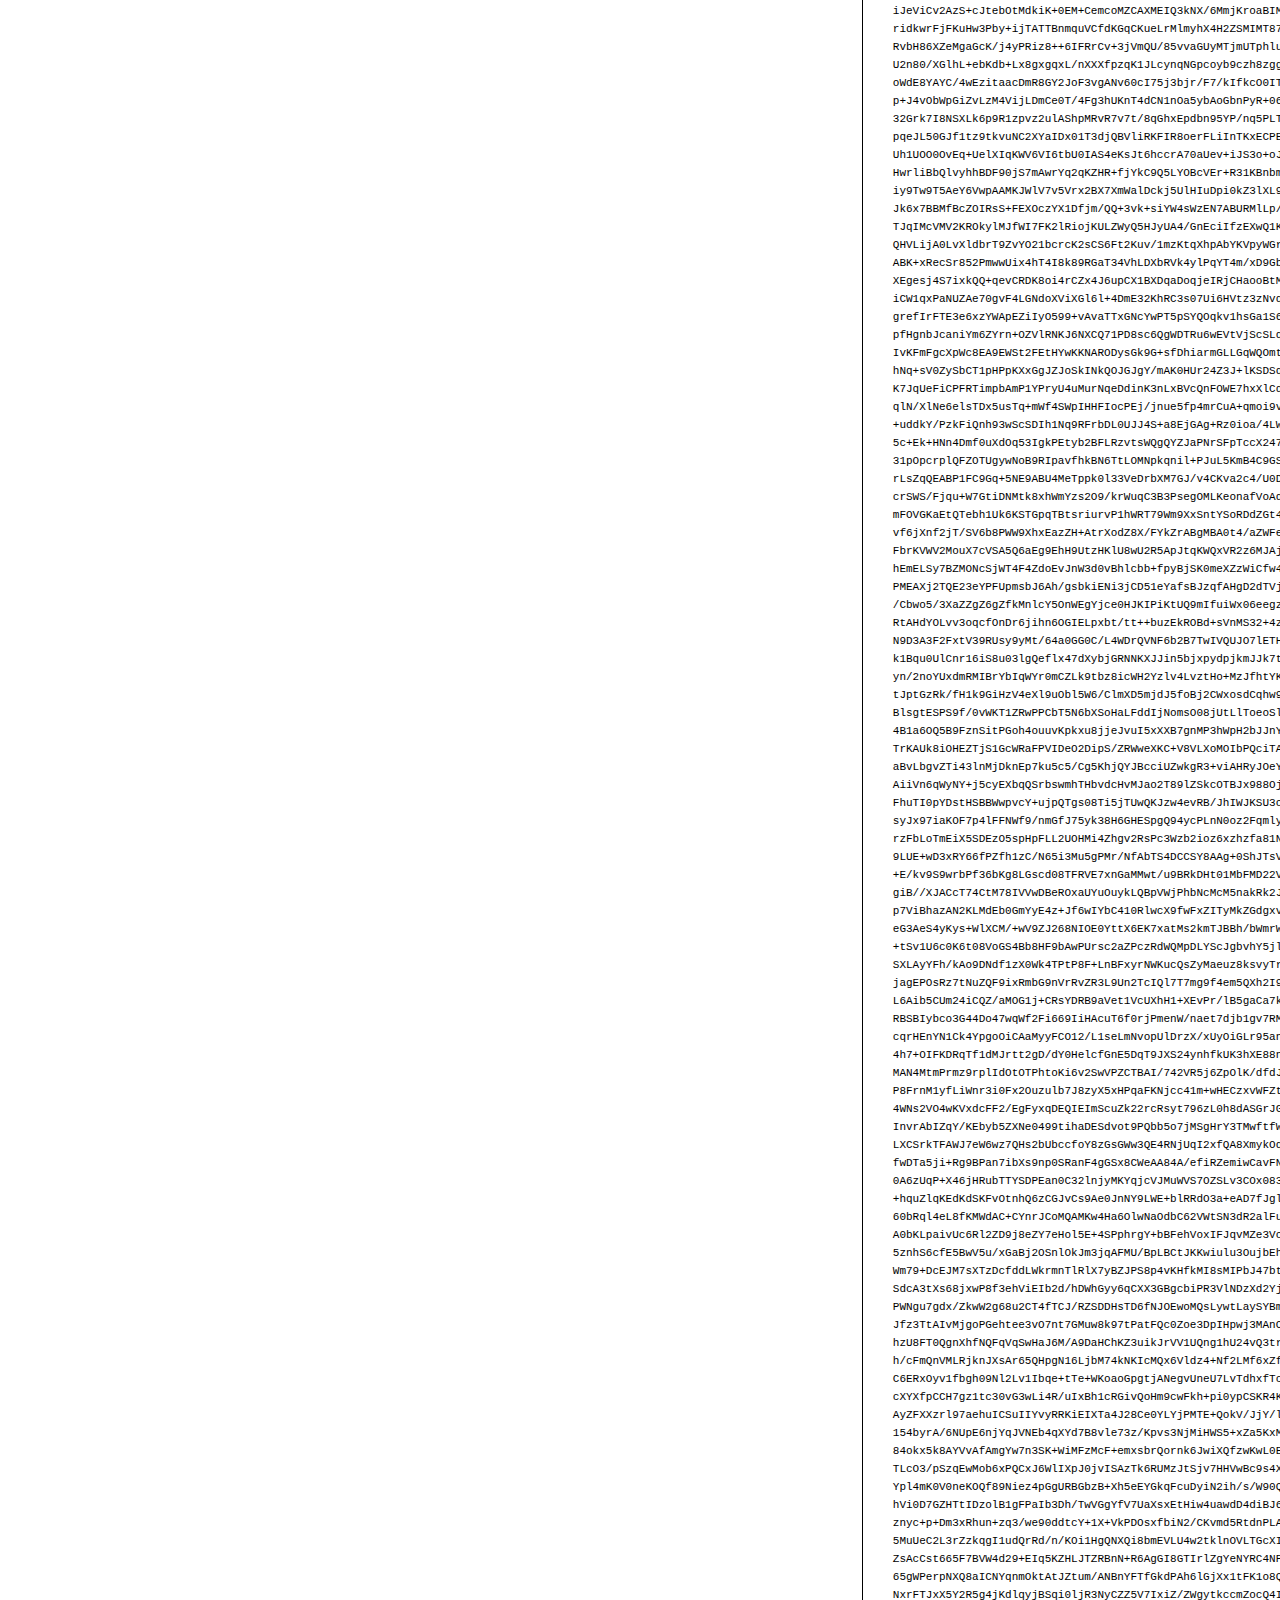
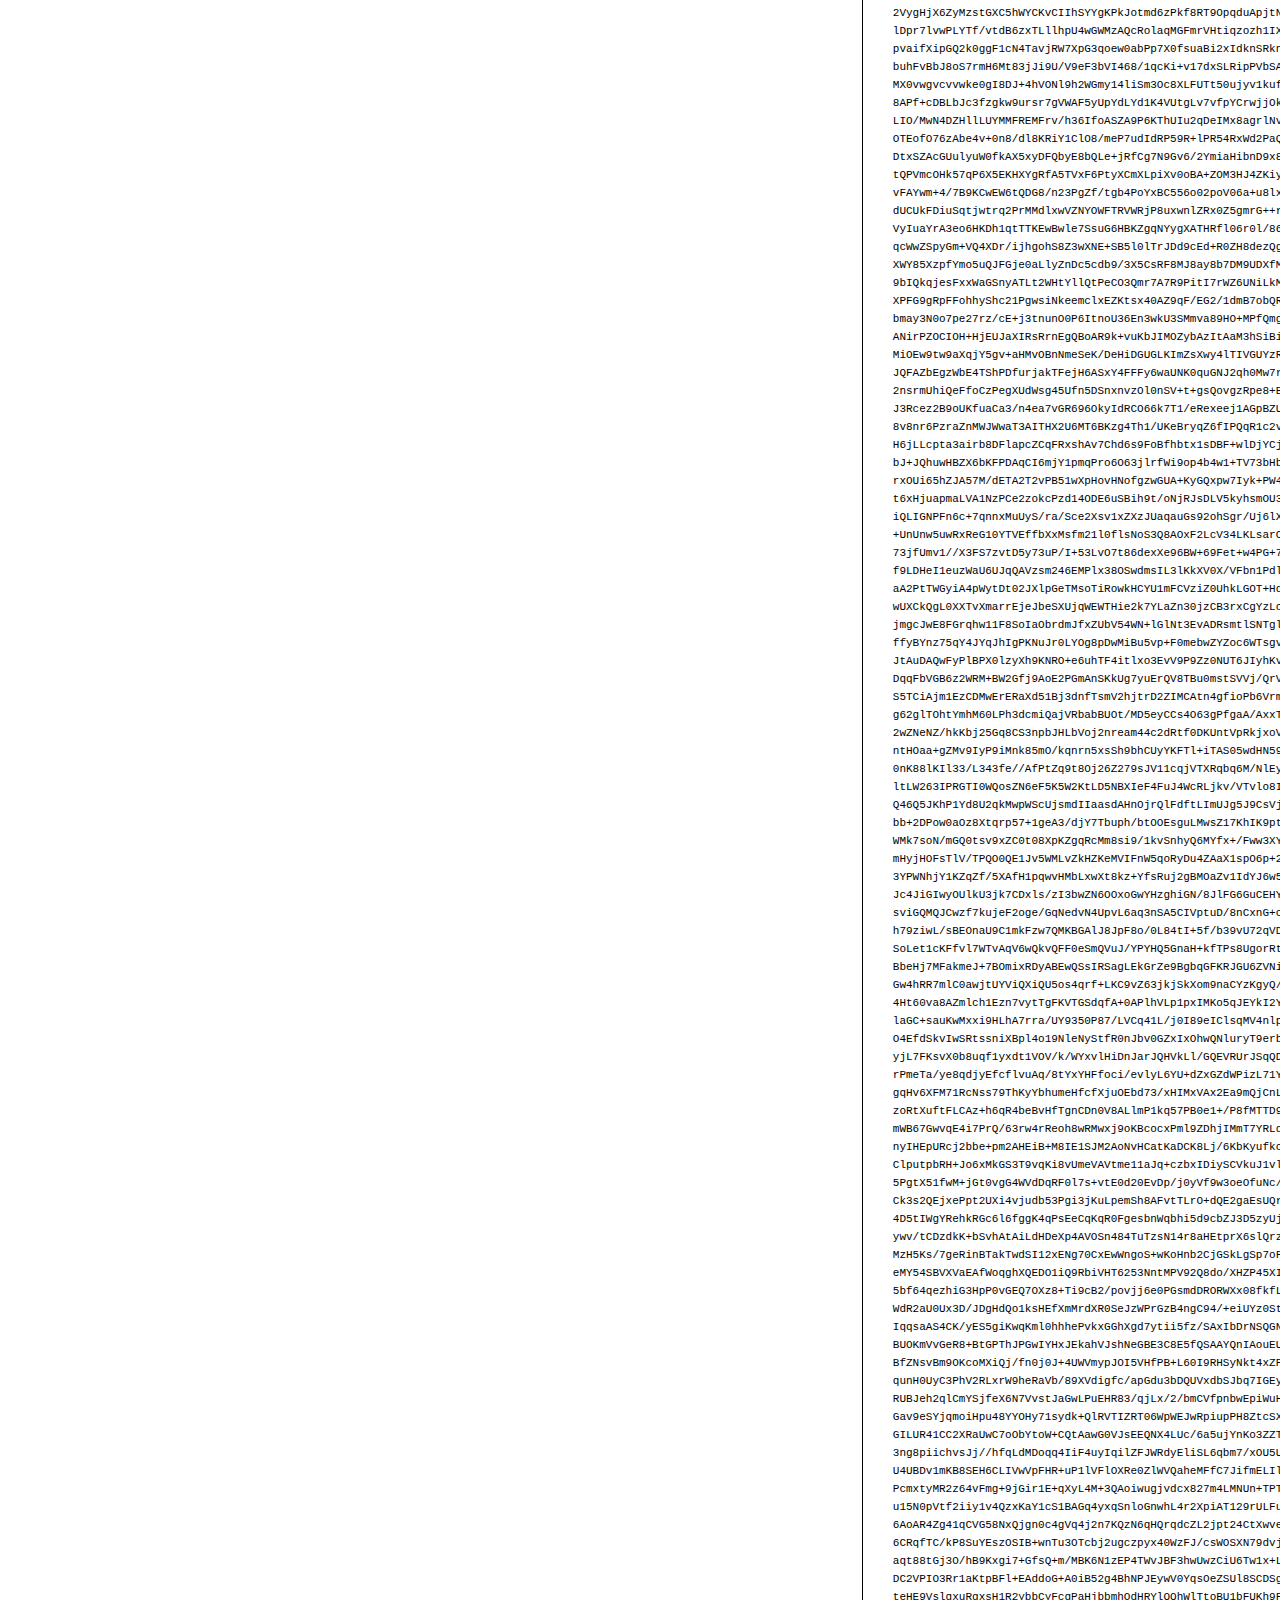
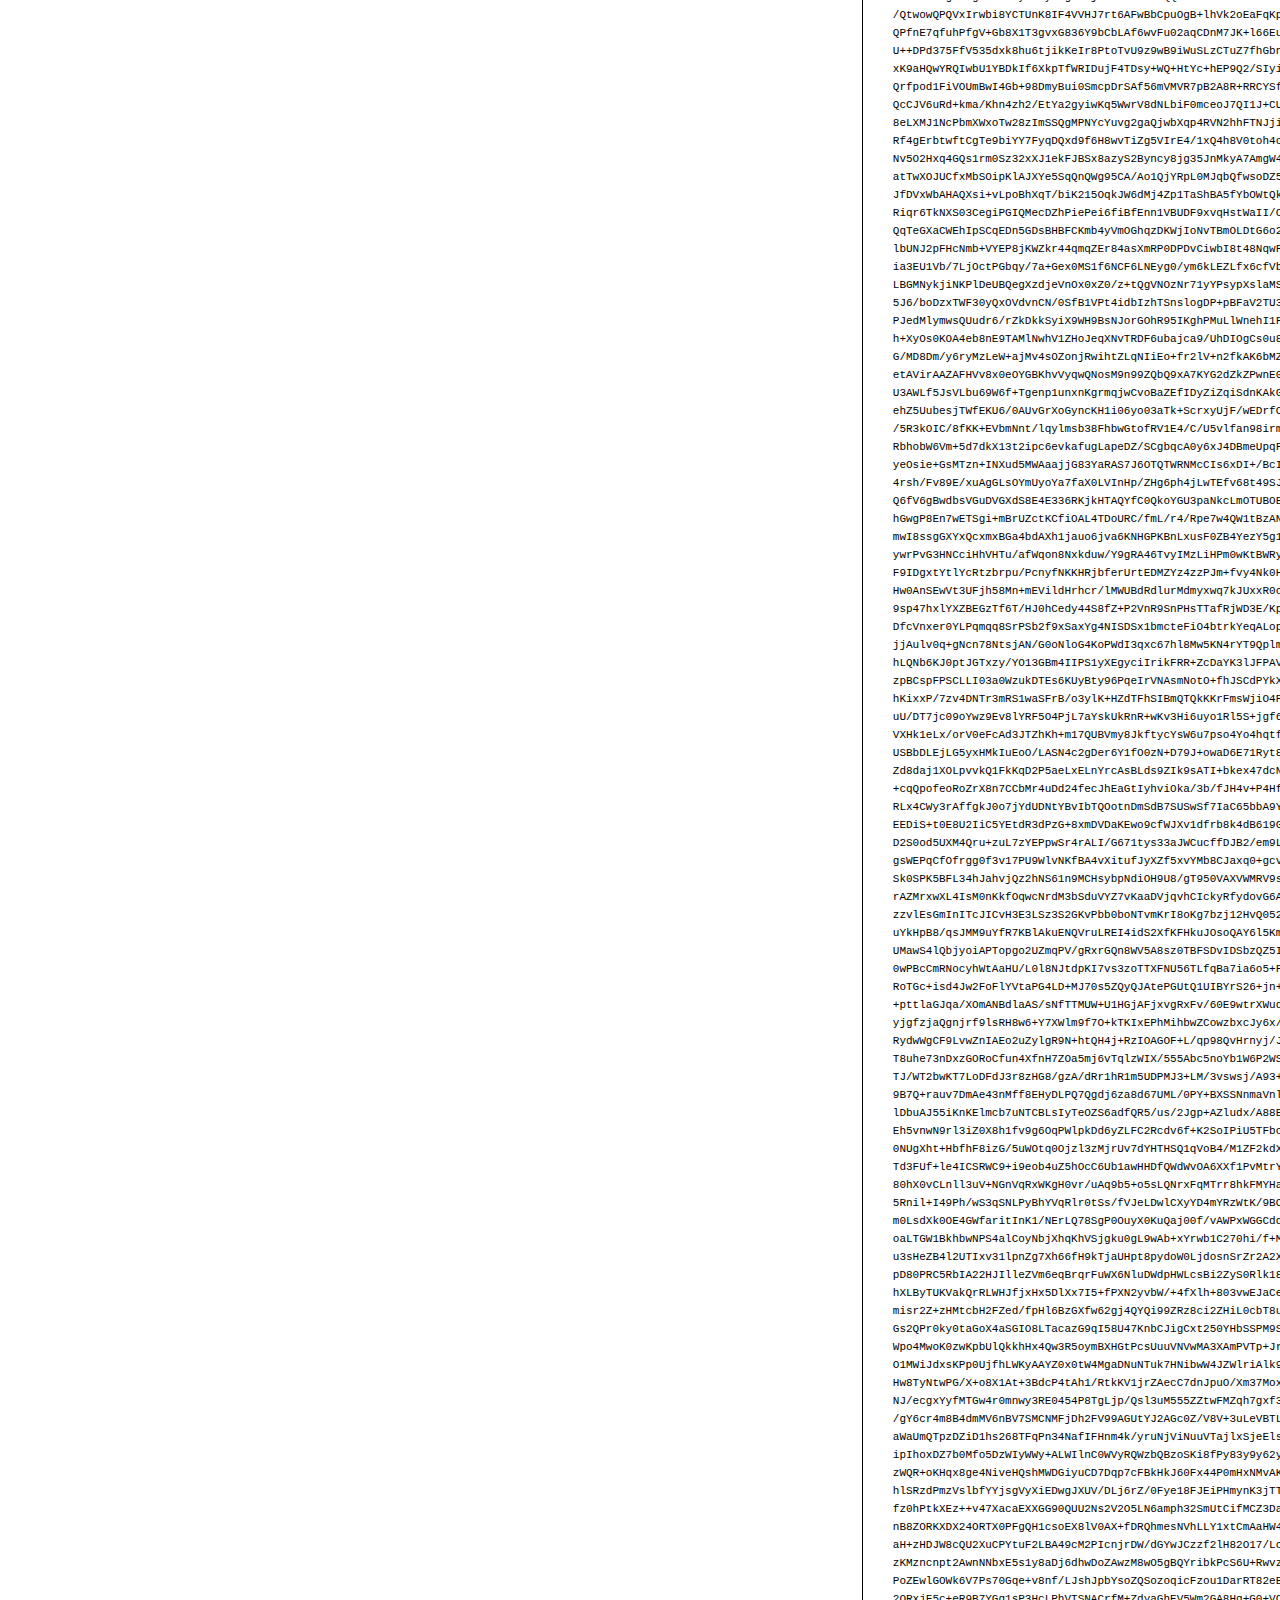
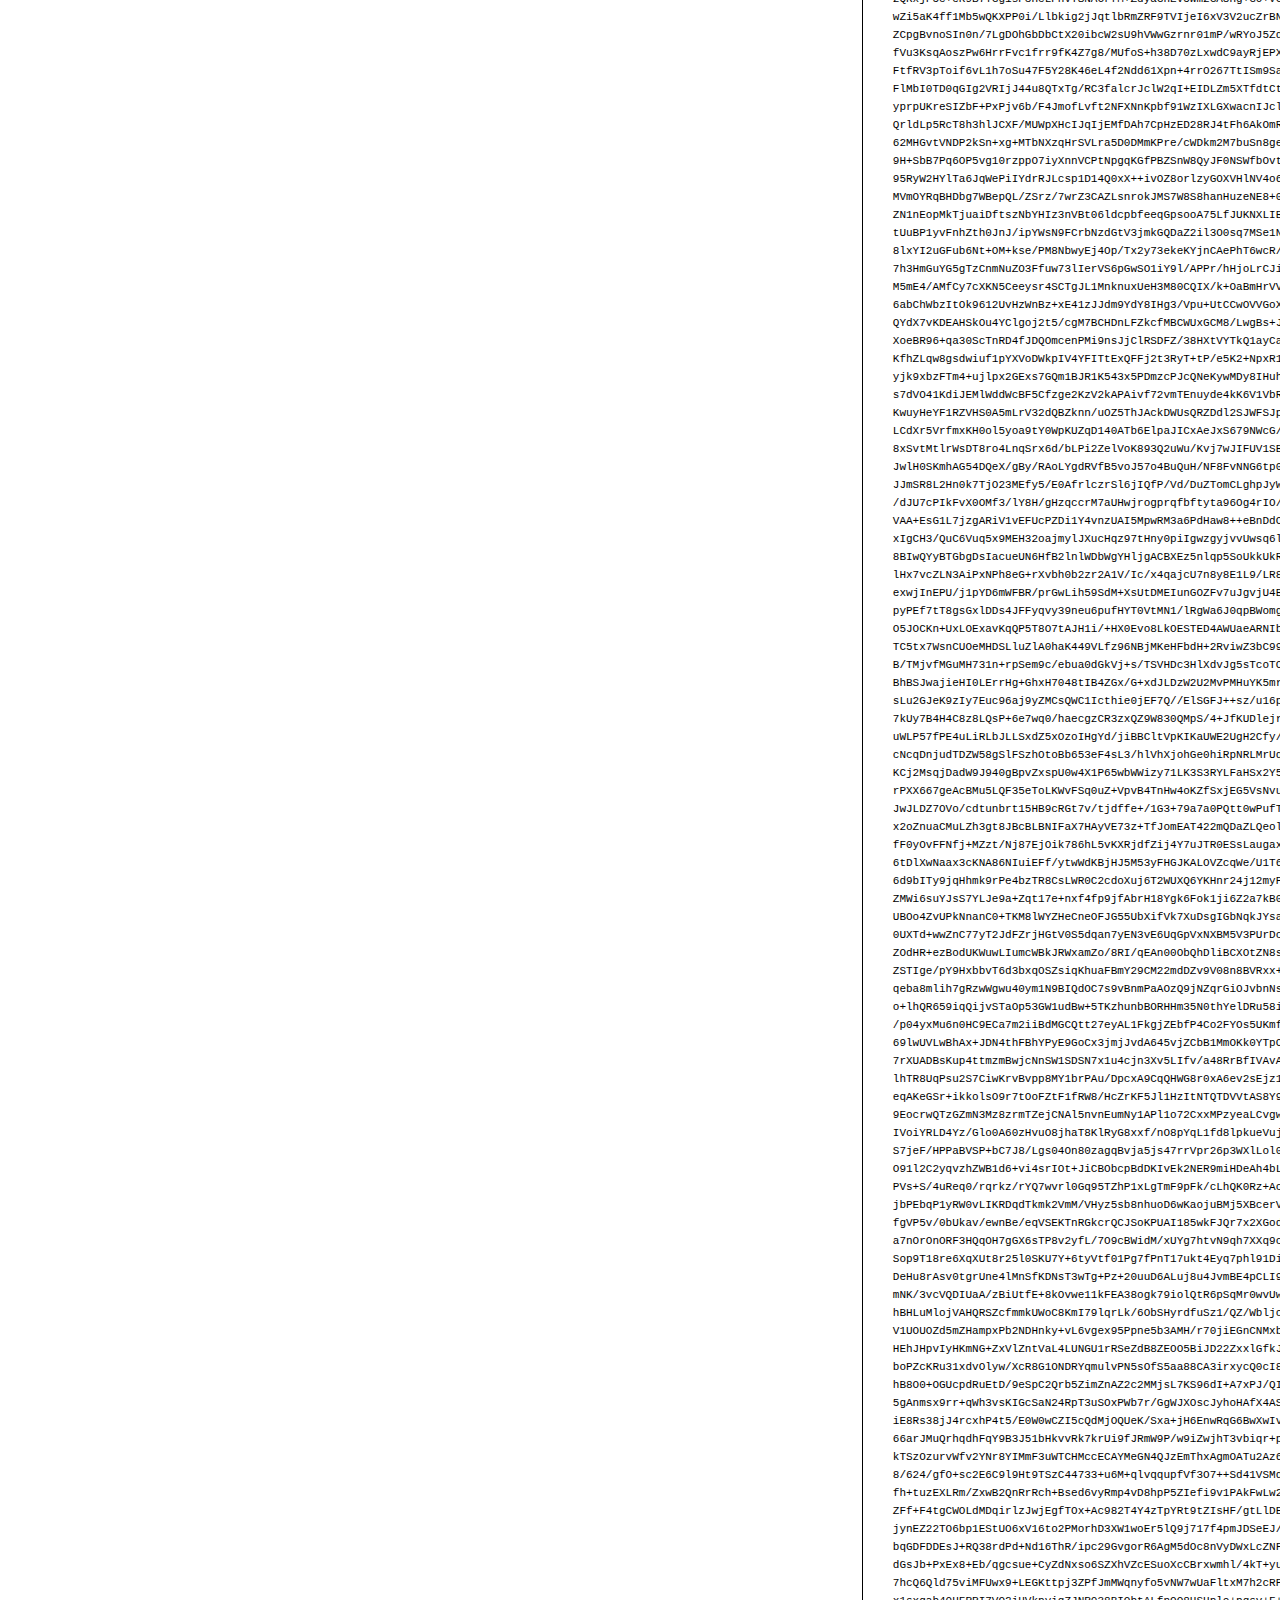
<file: fonts/FontAwesome5Free-Solid/preview.html>
<!DOCTYPE html>
<html>
<head>
<title>
FontAwesome5Free-Solid
 - Web font preview
</title>
<style type='text/css'>

@font-face {
  font-family: 'FontAwesome5Free-Solid';
  src: url('FontAwesome5Free-Solid.eot') format('embedded-opentype');
  font-weight: normal;
  font-style: normal;
}

@font-face {
  font-family: 'FontAwesome5Free-Solid';
  src:  url('FontAwesome5Free-Solid.otf')  format('opentype'),
	     url([data-uri]) format('woff'), url('FontAwesome5Free-Solid.ttf')  format('truetype'), url('FontAwesome5Free-Solid.svg#FontAwesome5Free-Solid') format('svg');
  font-weight: normal;
  font-style: normal;
}



body { font-family: 'FontAwesome5Free-Solid' !important; }
h1, h2, h3, h4 { font-weight: normal; }
.reg { color:black; background:white; }
.inverse { color:white; background:black; }
div { padding: 10px 15px; }
.right { background:white; width:30%; float: right; font-family: sans-serif; border: 1px solid black; border-width: 0 0 1px 1px;}
</style>
</head>
<body>
<div class='right'>
<h3>How to Install</h3>
<h4>Step 1</h4>
<div>
Upload contents of the zip file to your web server's public directory. For example:
<code>www.yourdomain.com/css/webfont/</code>
</div>
<h4>Step 2</h4>
<div>
Add contents of
<code>styles.css</code>
to your site's style sheet.
</div>
<h4>Step 3</h4>
<div>
Make sure you adjust the paths in code from
<code>styles.css</code>
to reflect the relative path on your server.
</div>
<div>
For this example you need to prepend
<code>/css/webfont/</code>
to all
<code>src url</code>
definitions. Like this:
</div>
<div>
<code style='font-size:11px;'>@font-face {
  font-family: 'FontAwesome5Free-Solid';
  src: url('/css/webfont/FontAwesome5Free-Solid.eot') format('embedded-opentype');
  font-weight: normal;
  font-style: normal;
}

@font-face {
  font-family: 'FontAwesome5Free-Solid';
  src:  url('/css/webfont/FontAwesome5Free-Solid.otf')  format('opentype'),
	     url([data-uri]) format('woff'), url('/css/webfont/FontAwesome5Free-Solid.ttf')  format('truetype'), url('/css/webfont/FontAwesome5Free-Solid.svg#FontAwesome5Free-Solid') format('svg');
  font-weight: normal;
  font-style: normal;
}</code>
</div>
</div>
<div class='reg'>
<h1>
H1
FontAwesome5Free-Solid
</h1>
<h2>
H2
Donec lacinia, felis nec sagittis feugiat
</h2>
<h3>
H3
Sed ullamcorper tincidunt libero, sed tempus sem rhoncus non.
</h3>
<h4>
H4
Etiam in nulla eros, quis laoreet orci. Morbi ullamcorper tempor nunc sed ullamcorper.
</h4>
<div>
DEFAULT
In hac habitasse platea dictumst. Sed hendrerit scelerisque pellentesque. Suspendisse id eros quis sem tristique varius sed eget velit. Phasellus pellentesque ipsum non quam vulputate euismod. Nullam eget viverra lorem. Ut eu tortor metus. Mauris eget quam nulla, eu suscipit magna. Nullam vitae lectus quam, a consequat tortor. Ut sed arcu arcu. Aliquam aliquet lacinia lorem, id tristique nunc pulvinar eget.
</div>
<div>
SMALL
<small>
Proin volutpat, magna at vehicula blandit, massa lectus aliquam dolor, ut porta magna odio eu nunc. Nam nisi diam, commodo vitae hendrerit non, consequat sed est. Proin fringilla, nunc non vulputate hendrerit, turpis purus vestibulum diam, a venenatis nunc lectus nec quam. Quisque euismod fermentum mauris, at accumsan mi pulvinar in. Fusce libero lectus, fringilla non congue vel, cursus nec metus. Nunc ac ante quam.
</small>
</div>
<div>
BIG
<big>
Curabitur auctor orci vel felis sodales porttitor. Aenean non neque auctor tellus suscipit vulputate ut quis nunc. Integer tellus purus, venenatis a cursus nec, vestibulum eget turpis. Nulla pulvinar dictum elit, vulputate sodales nunc laoreet eget. Aliquam vitae urna ac risus scelerisque iaculis.
</big>
</div>

</div>
<div class='inverse'>
<h1>
H1
FontAwesome5Free-Solid
</h1>
<h2>
H2
Donec lacinia, felis nec sagittis feugiat
</h2>
<h3>
H3
Sed ullamcorper tincidunt libero, sed tempus sem rhoncus non.
</h3>
<h4>
H4
Etiam in nulla eros, quis laoreet orci. Morbi ullamcorper tempor nunc sed ullamcorper.
</h4>
<div>
DEFAULT
In hac habitasse platea dictumst. Sed hendrerit scelerisque pellentesque. Suspendisse id eros quis sem tristique varius sed eget velit. Phasellus pellentesque ipsum non quam vulputate euismod. Nullam eget viverra lorem. Ut eu tortor metus. Mauris eget quam nulla, eu suscipit magna. Nullam vitae lectus quam, a consequat tortor. Ut sed arcu arcu. Aliquam aliquet lacinia lorem, id tristique nunc pulvinar eget.
</div>
<div>
SMALL
<small>
Proin volutpat, magna at vehicula blandit, massa lectus aliquam dolor, ut porta magna odio eu nunc. Nam nisi diam, commodo vitae hendrerit non, consequat sed est. Proin fringilla, nunc non vulputate hendrerit, turpis purus vestibulum diam, a venenatis nunc lectus nec quam. Quisque euismod fermentum mauris, at accumsan mi pulvinar in. Fusce libero lectus, fringilla non congue vel, cursus nec metus. Nunc ac ante quam.
</small>
</div>
<div>
BIG
<big>
Curabitur auctor orci vel felis sodales porttitor. Aenean non neque auctor tellus suscipit vulputate ut quis nunc. Integer tellus purus, venenatis a cursus nec, vestibulum eget turpis. Nulla pulvinar dictum elit, vulputate sodales nunc laoreet eget. Aliquam vitae urna ac risus scelerisque iaculis.
</big>
</div>

</div>
</body>
</html>
</file>
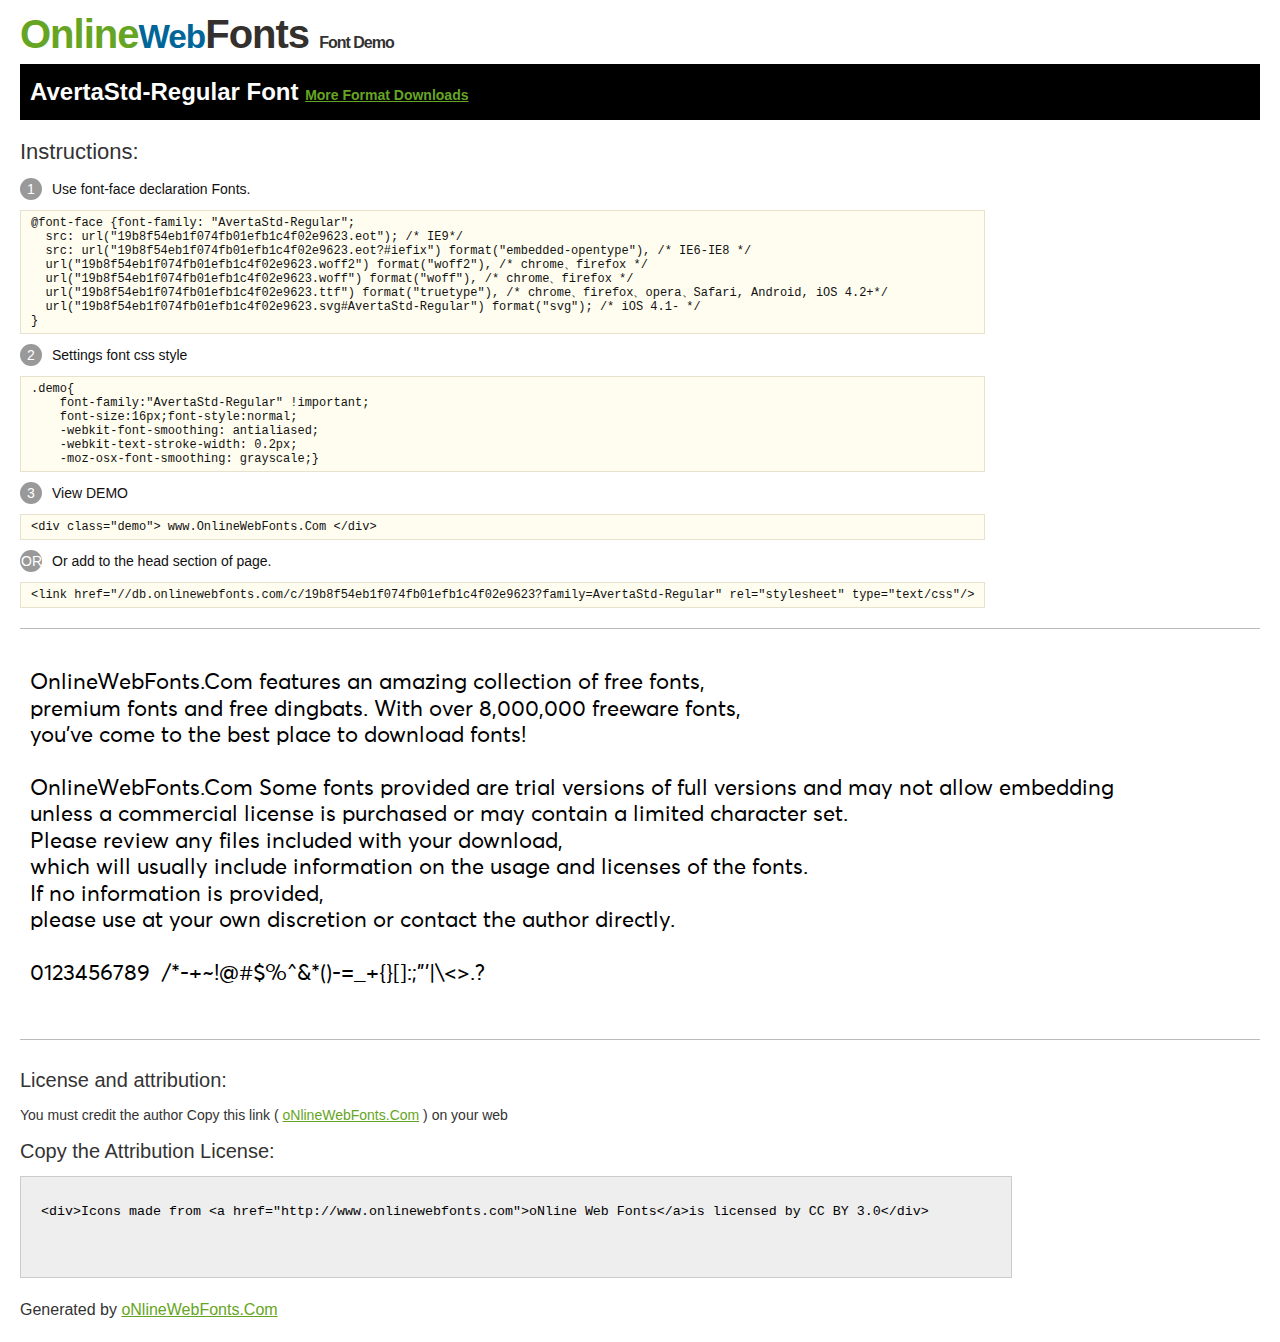
<file: fonts/AvertaStd-Regular/@font-face/Demo.html>
<!DOCTYPE html>
<html>
<head>
<meta charset="utf-8"/>
<title>AvertaStd-Regular Font - OnlineWebFonts.COM</title>
<style type="text/css">
@font-face {font-family: "AvertaStd-Regular";
  src: url("19b8f54eb1f074fb01efb1c4f02e9623.eot"); /* IE9*/
  src: url("19b8f54eb1f074fb01efb1c4f02e9623.eot?#iefix") format("embedded-opentype"), /* IE6-IE8 */
  url("19b8f54eb1f074fb01efb1c4f02e9623.woff2") format("woff2"), /* chrome、firefox */
  url("19b8f54eb1f074fb01efb1c4f02e9623.woff") format("woff"), /* chrome、firefox */
  url("19b8f54eb1f074fb01efb1c4f02e9623.ttf") format("truetype"), /* chrome、firefox、opera、Safari, Android, iOS 4.2+*/
  url("19b8f54eb1f074fb01efb1c4f02e9623.svg#AvertaStd-Regular") format("svg"); /* iOS 4.1- */
}
*{margin:0;padding:0;list-style:none;}pre{border:solid 1px #e7e1cd;background-color:#fffdef;overflow:auto;font-size:12px;line-height:14px;margin-top:10px;margin-right:0;margin-bottom:10px;margin-left:0;padding-top:5px;padding-right:10px;padding-bottom:5px;padding-left:10px;}.demo pre{color:#000;line-height: 1.2em;font-family:"AvertaStd-Regular"!important;font-size:22px;background-color:#FFF;border-top-width:0px;border-right-width:0px;border-bottom-width:0px;border-left-width:0px;}body{font-family:sans-serif;line-height:1.5;font-size:16px;padding:20px;color:#333;}:hover,:before,:after{-webkit-transition:all 0.1s ease-in;-moz-transition:all 0.1s ease-in;-ms-transition:all 0.1s ease-in;-o-transition:all 0.1s ease-in;transition:all 0.1s ease-in;}*{-moz-box-sizing:border-box;-webkit-box-sizing:border-box;box-sizing:border-box;margin:0;padding:0;}a{color:#66A523;}h1.logo{font-size:40px;letter-spacing:-1px;margin-top:-16px;}h1.logo strong{font-size:16px;font-family:sans-serif;color:#333;}h1.logo a{color:#34302d;text-decoration:none;}h1.logo a span{color:#66A523;}h1.logo a small{color:#006699;}.info{float:left;font-size:14px;margin-top:15px;}.info ul{margin-left:0px;color:#111;margin-bottom:20px;}.info .exs{font-size:12px;color:#666;margin-left:35px;display:block;}.info ul li{margin-top:10px;list-style:none;}.info .numno{color:#fff;border-radius:20px;padding:1px;display:inline-block;width:22px;height:22px;text-align:center;margin-right:10px;background-color:#999999;}.info ul strong{font-weight:normal;color:#000;}.info .inst{font-size:22px;margin-bottom:10px;}.demo{float:left;width:100%;height:auto;border-top-width:1px;border-top-style:solid;border-top-color:#bbb;border-bottom-width:1px;border-bottom-style:solid;border-bottom-color:#bbb;padding-bottom:10px;}.demo .demo_svg{float:left;height:auto;width:100px;margin-right:5px;margin-left:5px;margin-bottom:10px;}.demo .demo_svg i{float:left;height:80px;width:80px;text-align:center;font-size:40px;margin-left:10px;line-height:80px;color:#777;}.demo .demo_svg .code{float:left;height:20px;width:100%;overflow:hidden;text-align:center;line-height:20px;font-size:11px;color:#666;}.demo .demo_svg .txt{float:left;height:20px;width:100%;font-size:11px;text-align:center;white-space:nowrap;overflow:hidden;line-height:20px;}.demo .demo_svg:hover i{font-size:60px;color:#333;}.by{padding-top:15px;float:left;width:100%;margin-top:10px;margin-right:0;margin-bottom:10px;margin-left:0;}.by{margin-bottom:10px;font-size:20px;}.by .attr{font-size:14px;color:#333;padding-top:10px;padding-bottom:10px;}textarea{width:80%;height:auto;border:1px solid #CCC;resize:none;background:#EEE;padding:20px;float:left;margin-top:10px;line-height:30px;}#footer{float:left;width:100%;margin-top:10px;padding-bottom:20px;}h2{background-color:#000;padding-top:10px;padding-bottom:10px;padding-left:10px;color:#FFF;}
</style>
</head>
<body>
<h1 class="logo"> <a href="http://www.onlinewebfonts.com/"> <span>Online</span><small>Web</small>Fonts</a> <strong>Font Demo</strong></h1>
<h2>
AvertaStd-Regular Font <a style="font-size:14px;" href="http://www.onlinewebfonts.com/download/19b8f54eb1f074fb01efb1c4f02e9623" target="_blank">More Format Downloads</a></h2>
<div class="info">
  <div class="inst">Instructions:</div>
  <ul>
    <li>
      <p> <span class="numno">1</span>Use font-face declaration Fonts.<br />
        <span class="exs">
        <pre>
@font-face {font-family: "AvertaStd-Regular";
  src: url("19b8f54eb1f074fb01efb1c4f02e9623.eot"); /* IE9*/
  src: url("19b8f54eb1f074fb01efb1c4f02e9623.eot?#iefix") format("embedded-opentype"), /* IE6-IE8 */
  url("19b8f54eb1f074fb01efb1c4f02e9623.woff2") format("woff2"), /* chrome、firefox */
  url("19b8f54eb1f074fb01efb1c4f02e9623.woff") format("woff"), /* chrome、firefox */
  url("19b8f54eb1f074fb01efb1c4f02e9623.ttf") format("truetype"), /* chrome、firefox、opera、Safari, Android, iOS 4.2+*/
  url("19b8f54eb1f074fb01efb1c4f02e9623.svg#AvertaStd-Regular") format("svg"); /* iOS 4.1- */
}
</pre>
      </span> 
    </li>
    <li>
      <p> <span class="numno">2</span>Settings font css style <br />
      <span class="exs">
<pre>
.demo{
    font-family:"AvertaStd-Regular" !important;
    font-size:16px;font-style:normal;
    -webkit-font-smoothing: antialiased;
    -webkit-text-stroke-width: 0.2px;
    -moz-osx-font-smoothing: grayscale;}
</pre>
      </span> 
    </li>
    <li>
      <p> <span class="numno">3</span>View DEMO <br />
      <span class="exs"><pre>
&lt;div class="demo"&gt; www.OnlineWebFonts.Com &lt;/div&gt;
</pre></span> 
    </li>
    <li>
      <p> <span class="numno">OR</span>Or add to the head section of page. <br />
      <span class="exs"><pre>
&lt;link href="//db.onlinewebfonts.com/c/19b8f54eb1f074fb01efb1c4f02e9623?family=AvertaStd-Regular" rel="stylesheet" type="text/css"/&gt;
</pre></span> 
    </li>
  </ul>
</div>
<div class="demo">
<pre>

OnlineWebFonts.Com features an amazing collection of free fonts,
premium fonts and free dingbats. With over 8,000,000 freeware fonts, 
you've come to the best place to download fonts! 

OnlineWebFonts.Com Some fonts provided are trial versions of full versions and may not allow embedding 
unless a commercial license is purchased or may contain a limited character set. 
Please review any files included with your download, 
which will usually include information on the usage and licenses of the fonts. 
If no information is provided, 
please use at your own discretion or contact the author directly. 

0123456789  /*-+~!@#$%^&*()-=_+{}[]:;"'|\<>.?

</pre>
</div>

<div class="by">
<div class="by_title">License and attribution:</div>
<div class="attr">You must credit the author Copy this link ( <a href="http://www.onlinewebfonts.com" target="_blank">oNlineWebFonts.Com</a> ) on your web </div><div class="usetitle">Copy the Attribution License:</div>
<textarea onclick="this.focus();this.select();">&lt;div&gt;Icons made from &lt;a href="http://www.onlinewebfonts.com"&gt;oNline Web Fonts&lt;/a&gt;is licensed by CC BY 3.0&lt;/div&gt;</textarea>
</div>
<div id="footer">
    <div>Generated by <a href="http://www.onlinewebfonts.com" target="_blank">oNlineWebFonts.Com</a></div>
</div>
</body>
</html>
</file>
<file: fonts/Hover-master/Hover-master/css/demo-page.css>
/*
 * Hover.css - Demo Page
 * Author: Ian Lunn @IanLunn
 * Author URL: http://ianlunn.co.uk/
 * Github: https://github.com/IanLunn/Hover
 * Hover.css Copyright Ian Lunn 2017.
 */

/**
 * The following are default styles for the demo page,
 * you don't need to include these on your own site.
 */

@import url(http://fonts.googleapis.com/css?family=Roboto);

body {
  margin: 0;
  padding: 40px 0 0 0;
  font-family: sans-serif;
  color: #333;
  line-height: 140%;
}

hr {
  margin-top: 2em;
  background-color: #ddd;
  border: none;
  height: 1px;
}


nav ul {
  margin: 0;
  padding: 0;
  text-align: center;
  font-size: .875em;
  font-weight: 700;
}
nav li {
  list-style: none;
  display: block;
  margin-left: 1em;
  margin-right: 1em;
}
@media only screen and (min-width: 768px) {
  nav li {
    display: inline-block;
  }
}

.sep {
  color: #ddd;
  margin: 0 4px;
}

#carbonads {
  --width: 180px;
  --font-size: 14px;
}

#carbonads {
  font-family: -apple-system, BlinkMacSystemFont, "Segoe UI", Roboto, Oxygen-Sans, Ubuntu, Cantarell, "Helvetica Neue", Helvetica, Arial, sans-serif;
  display: block;
  overflow: hidden;
  margin: 0 auto;
  margin-bottom: 20px;
  max-width: var(--width);
  border-radius: 4px;
  text-align: center;
  box-shadow: 0 0 0 1px hsla(0, 0%, 0%, .1);
  background-color: hsl(0, 0%, 98%);
  font-size: var(--font-size);
  line-height: 1.5;
}

#carbonads a {
  color: inherit;
  text-decoration: none;
}

#carbonads a:hover {
  color: inherit;
}

#carbonads span {
  position: relative;
  display: block;
  overflow: hidden;
}

.carbon-img {
  display: block;
  margin-bottom: 8px;
  max-width: var(--width);
  line-height: 1;
}

.carbon-img img {
  display: block;
  margin: 0 auto;
  max-width: var(--width) !important;
  width: var(--width);
  height: auto;
}

.carbon-text {
  display: block;
  padding: 0 1em 8px;
}

.carbon-poweredby {
  display: block;
  padding: 10px var(--font-size);
  background: repeating-linear-gradient(-45deg, transparent, transparent 5px, hsla(0, 0%, 0%, .025) 5px, hsla(0, 0%, 0%, .025) 10px) hsla(203, 11%, 95%, .4);
  text-transform: uppercase;
  letter-spacing: .5px;
  font-weight: 600;
  font-size: 9px;
  line-height: 0;
}

@media only screen and (min-width: 320px) and (max-width: 759px) {
  #carbonads {
    float: none;
    margin: 0 auto;
    max-width: 330px;
  }
  #carbonads span {
    position: relative;
  }
  #carbonads > span {
    max-width: none;
  }
  .carbon-img {
    float: left;
    margin: 0;
  }

  .carbon-img img {
    max-width: 130px !important;
  }
  .carbon-text {
    float: left;
    margin-bottom: 0;
    padding: 8px 20px;
    text-align: left;
    max-width: calc(100% - 130px - 3em);
  }
  .carbon-poweredby {
    left: 130px;
    bottom: 0;
    display: block;
    width: 100%;
  }
}

.main {
  max-width: 800px;
  margin: 0 auto;
  padding: 0 20px;
}

.browsehappy {
    position: absolute;
    top: 0;
    right: 0;
    left: 0;
    padding: 1em;
    background: black;
    color: white;
    text-align: center;
}

img {
  border: none;
}

small {
    display: block;
}

p,
[class^="hvr-"] {
    font-family: 'Roboto', sans-serif;
}

[class^="hvr-"] {
  margin: .4em;
  padding: 1em;
  cursor: pointer;
  background: #e1e1e1;
  text-decoration: none;
  color: #666;
  /* Prevent highlight colour when element is tapped */
  -webkit-tap-highlight-color: rgba(0,0,0,0);

  /* Smooth fonts */
  -webkit-font-smoothing: antialiased;
	-moz-osx-font-smoothing: grayscale;
}

.aligncenter {
  text-align: center;
}

.sup {
    vertical-align: super;
    margin-left: -1em;
    padding: .21875em;
    line-height: 100%;
    font-size: .21875em;
    border: #eee solid 1px;
    border-radius: 4px;
    color: inherit;
}

.sup:hover {
    background: #eee;
}

a {
    color: #2098D1;
    text-decoration: none;
}

.footer a:hover,
.nav:hover {
    color: #207AD1;
}

.nav {
  display: inline-block;
  font-size: .8em;
}

.nav.hvr-icon-down,
.nav.hvr-icon-forward {
  padding-right: 1.2em;
}

.nav.hvr-icon-down::before,
.nav.hvr-icon-forward::before {
  right: 0;
}

.nav:hover,
.nav:focus,
.nav:active {
  text-decoration: none;
}

.intro {
  max-width: 680px;
  margin: 20px auto 0 auto;
}

.button.cta {
  display: inline-block;
  position: relative;
  margin: 1.2em 0 1em 0;
  padding: 1em;
  background: #2098D1;
  border: none;
  text-decoration: none;
  font-weight: 700;
  color: white;
}

.effects {
  margin-top: 6em;
}

h1 {
  text-align: center;
  font-size: 3em;
}

h2 {
  margin-top: 2em;
}

h3 {
  margin: 0;
}

.about {
  border-top: #333 solid 2px;
  border-bottom: #333 solid 2px;
}

.footer {
  overflow: hidden;
  width: auto;
  margin-top: 6em;
  font-size: .9em;
}

.footer a {
  text-decoration: none;
}

.credit {
  font-size: .8em;
  font-weight: normal;
}

.licenses {
  margin-top: 40px;
  margin-bottom: 60px;
}

.licenses:after {
  display: block;
  content: '';
  clear: both;
}

.license {
  display: block !important;
  margin-bottom: 20px;
  text-align: center;
  border: #2098D1 solid 1px;
}

.license:focus,
.license:hover {
  border-color: #207AD1;
}

.license:focus .button,
.license:hover .button {
  background-color: #207AD1;
  color: white;
}

.license__content {
  padding: 25px 10px;
}

.license__title {
  margin: 0;
  font-size: 28px;
  line-height: 1.4;
}

.license__title div {
  font-size: 16px;
  font-weight: 400;
}

.license__desc {
  margin-top: 30px;
  margin-bottom: 0;
  font-size: 22px;
  font-weight: 700;
}

.license__button.cta {
  display: block;
  margin: 0;
  font-size: 22px;
}

@media only screen and (min-width: 568px) {
  .license {
    width: 48%;
    float: left;
  }

  .license:nth-child(2) {
    float: right;
  }

  .license__content {
    padding: 40px 10px;
  }
}

.download {
  margin-top: 2.6em;
}

.social-button {
  display: inline-block;
  vertical-align: middle;
}

.twitter-follow-button {
    display: block;
    margin: 0 auto;
}

.follow {
    margin-bottom: 20px;
    line-height: 200%;
}

.made-by {
  display: block;
  margin-top: 3em;
  padding-top: 3em;
  padding-bottom: 1em;
  font-family: $fontFeature;
  font-size: 1.125em;
  text-align: center;
  line-height: 1.6;
  background: #181818;
  color: #777;
}

.made-by svg {
  display: block;
}

.made-by ul,
.made-by p {
  margin: 0;
  padding: 0;
}

.made-by ul {
  margin-bottom: .25em;
}

.made-by li {
  display: inline-block;
  vertical-align: middle;
  line-height: 1;
}

.made-by p {
  margin-top: .4em;
  font-size: .875em;
}

.made-by a {
  display: inline-block;
  padding: 0 .125em;
  color: #B1B1B1;
  transition-duration: .2s;
  transition-property: color;
}

.made-by a:focus,
.made-by a:hover {
  color: white;
}

.made-by i {
  font-size: 26px;
  height: 30px;
}

.made-by .follow {
  margin-top: 2em;
}

.made-by .follow iframe {
  display: block;
  margin-left: auto;
  margin-right: auto;
  margin-bottom: .5em;
}

.made-by small {
  display: block;
  margin-top: 3em;
  font-size: .625em;
}

@-webkit-keyframes circle {
  50% {
    -webkit-transform: scale(1.26923077);
    transform: scale(1.26923077);
  }
}

@keyframes circle {
  50% {
    transform: scale(1.26923077);
  }
}

@-webkit-keyframes initials {
  50% {
    -webkit-transform: translateY(-8px) translateZ(0);
    transform: translateY(-8px) translateZ(0);
  }
}

@keyframes initials {
  50% {
    transform: translateY(-8px) translateZ(0);
  }
}

.ild-ident {
  display: block;
}

.ild-ident svg {
  display: block;
  overflow: visible;
  transform: scale(1) translateZ(0);
}

.ild-ident .circle-holder {
  transform: translate(-7px, -7px);
}

.ild-ident .circle {
  transform: translate(7px, 7px);
}

.ild-ident .active .i {
  animation: initials .4s ease-in-out;
}

.ild-ident .active .l {
  animation: initials .4s .2s ease-in-out;
}

.ild-ident .active .circle {
  animation: circle .5s .1s ease-in-out;
}

#forkongithub {
    display: none;
}

#forkongithub a {
  background: #000;
  color: #fff;
  text-decoration: none;
  font-family: arial, sans-serif;
  text-align: center;
  font-weight: bold;
  padding: 5px 40px;
  font-size: 1rem;
  line-height: 2rem;
  position: relative;
  -webkit-transition: 0.5s;
  transition: 0.5s;
}

#forkongithub a:hover,
#forkongithub a:focus,
#forkongithub a:active {
  background: #2098D1;
  color: #fff;
}

#forkongithub a::before,
#forkongithub a::after {
  content: "";
  width: 100%;
  display: block;
  position: absolute;
  top: 1px;
  left: 0;
  height: 1px;
  background: #fff;
}

#forkongithub a::after {
  bottom: 1px;
  top: auto;
}

.ad {
  margin-top: 3.5em;
  padding: 3em 1.5em;
  background: #f8f8f8;
  text-align: center;
}

.ad h2 {
  margin: 0;
  margin-bottom: 2em;
  line-height: 1.4;
  font-size: 1.2em;
}

.ad a {
  display: inline-block;
  margin: 0 auto 2em auto;
}

.ad__preview {
  font-size: 0;
}

.ad__preview a {
  display: block;
  width: 75%;
}

.ad__preview img {
  width: 100%;
}

@media only screen and (min-width: 360px) {
  h1 {
    font-size: 4em;
  }
}

@media screen and (min-width: 640px) {
  #forkongithub {
    position: absolute;
    display: block;
    top: 0;
    right: 0;
    width: 200px;
    overflow: hidden;
    height: 200px;
  }

  #forkongithub a {
    width: 200px;
    position: absolute;
    top: 60px;
    right: -60px;
    -webkit-transform: rotate(45deg);
    -ms-transform: rotate(45deg);
    transform: rotate(45deg);
    box-shadow: 4px 4px 10px rgba(0,0,0,0.8);
  }

  .ad__preview a {
    display: inline-block;
    width: 32%;
  }

  .ad__preview .second {
    margin: 0 2%;
  }
}
</file>
